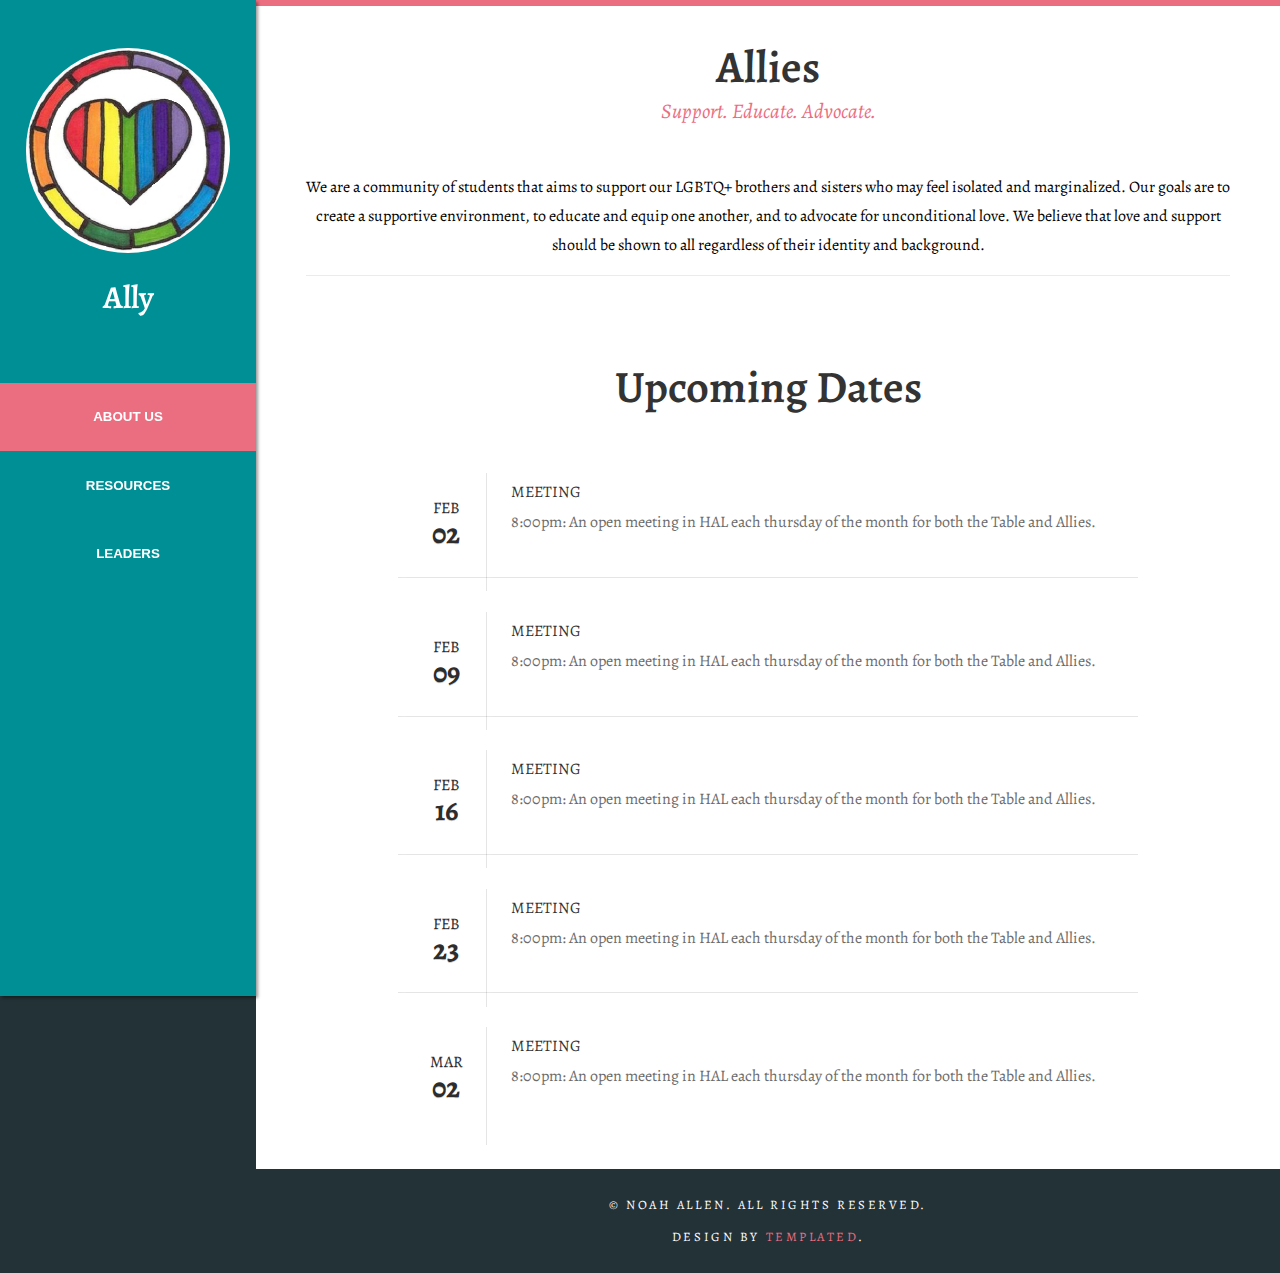
<file: index.html>
<!DOCTYPE html PUBLIC "-//W3C//DTD XHTML 1.0 Strict//EN" "http://www.w3.org/TR/xhtml1/DTD/xhtml1-strict.dtd">
<!--
Design by TEMPLATED
http://templated.co
Released for free under the Creative Commons Attribution License

Name       : Skeleton 
Description: A two-column, fixed-width design with dark color scheme.
Version    : 1.0
Released   : 20130902

-->
<html xmlns="http://www.w3.org/1999/xhtml">
<head>
<meta http-equiv="Content-Type" content="text/html; charset=utf-8" />
<meta name="viewport" content="width=device-width, initial-scale=1.0">
<title></title>
<meta name="keywords" content="" />
<meta name="description" content="" />
<link href="https://fonts.googleapis.com/css?family=Alegreya" rel="stylesheet">
<link href="default.css" rel="stylesheet" type="text/css" media="all" />
<!--<script
  src="https://code.jquery.com/jquery-3.1.1.min.js"
  integrity="sha256-hVVnYaiADRTO2PzUGmuLJr8BLUSjGIZsDYGmIJLv2b8="
  crossorigin="anonymous"></script>-->
<!--[if IE 6]><link href="default_ie6.css" rel="stylesheet" type="text/css" /><![endif]-->
<script language="javascript">


	var elements = ["about", "resources", "leaders"];
	var bttns = ["aboutBttn", "resourcesBttn", "leadersBttn"];
	function hideElements() {
		for(var i = 0; i < elements.length; i++)
		{
			var el = document.getElementById(elements[i])
			el.style.display = 'none'
		}
	}
	function changeButtonColor() {
		for(var i = 0; i < bttns.length; i++)
		{
			var bttn = document.getElementById(bttns[i])
			bttn.style.backgroundColor = " #008f95"
		}
	}
	function showElement(element) {
		hideElements()
		changeButtonColor()
		var showEl = document.getElementById(element)
		var showBttn = document.getElementById(element+'Bttn')
		showBttn.style.backgroundColor = '#eb6e80'	
		showEl.style.display = 'block'
	}
	function showBttns() {
		var ham = document.getElementById("showButtons")

		if(ham.classList.contains("is-active")) {
			ham.classList.remove("is-active")
			for(var i = 0; i < bttns.length; i++) {
				b = document.getElementById(bttns[i])
				b.style.display = 'none';
				if(i === bttns.length-1) {
					document.getElementById(bttns[i]).style.boxShadow = "none"
				}
			}
		}
		else {
			ham.classList.add("is-active")
			for(var i = 0; i < bttns.length; i++) {
				b = document.getElementById(bttns[i])
				b.style.display = 'block';
				if(i === bttns.length-1) {
					document.getElementById(bttns[i]).style.boxShadow = "2px 2px 3px rgba(0, 0, 0, 0.4)"
				}
			}
		}
	}

	/*var breakpoint = {};
	breakpoint.refreshValue = function () {
		this.value = window.getComputedStyle(
		document.getElementsByTagName('body'), ':before'
		).getPropertyValue('content').replace(/\"/g, '');
	};
	$(window).resize(function () {
 		breakpoint.refreshValue();
 		if(breakpoint.value === "desktop") {
			 for(var i = 0; i < bttns.size; i++) {
				 document.getElementById(bttns[i]).style.display = 'block';
			 }
			if(i === bttns.length-1) {
				document.getElementById(bttns[i]).style.boxShadow = "2none"
			}
		 }
	}).resize();*/
</script>
</head>
<body>

	<div id="header">
		<div id="logo">
			<img src="images/pic02.jpg" alt="" />
			<h1 style="color: white">Ally</h1>
		</div>
		<div id="menu">
			<div style = "margin-bottom: 0px;" id="showButtons" class="hamburger hamburger--slider" type="button" onclick="showBttns()">
 				<div class="hamburger-box">
    				<div class="hamburger-inner"></div>
  				</div>
			</div>  
			<button style="background-color:#eb6e80" id="aboutBttn" onclick="showElement('about')">About Us</button>
			<button id = "resourcesBttn" onClick="showElement('resources')">Resources</button>
			<button id = "leadersBttn" onClick="showElement('leaders')">Leaders</button>
		</div>

	</div>
	<div id="main">
	<div id="about" style="display:block;">
		<div id="welcome">
			<div class="title">
				<h2>Allies</h2>
				<span class="byline">Support. Educate. Advocate.</span>
			</div>
			<p>We are a community of students that aims to support our LGBTQ+ brothers and sisters who may feel isolated and marginalized. Our goals are to create a supportive environment, to educate and equip one another, and to advocate for unconditional love. We believe that love and support should be shown to all regardless of their identity and background.</p>
		</div>
		<div id="featured">
			<div class="title">
                <h2>Upcoming Dates</h2>
			</div>
			
			<ul class="style1">
				
				<li class="first">
					<p class="date"><a href="#">Feb<b>02</b></a></p>
					<h3>Meeting</h3>
                    <p><strong>8:00pm:</strong> An open meeting in HAL each thursday of the month for both the Table and Allies.</p>
				</li>
				
				<li>
					<p class="date"><a href="#">Feb<b>09</b></a></p>
					<h3>Meeting</h3>
					<p><strong>8:00pm:</strong> An open meeting in HAL each thursday of the month for both the Table and Allies.</p>
				</li>
				
				<li>
					<p class="date"><a href="#">Feb<b>16</b></a></p>
					<h3>Meeting</h3>
					<p><strong>8:00pm:</strong> An open meeting in HAL each thursday of the month for both the Table and Allies.</p>
				</li>
				
				<li>
					<p class="date"><a href="#">Feb<b>23</b></a></p>
					<h3>Meeting</h3>
					<p><strong>8:00pm:</strong> An open meeting in HAL each thursday of the month for both the Table and Allies.</p>
				</li>
				<li>
					<p class="date"><a href="#">Mar<b>02</b></a></p>
					<h3>Meeting</h3>
					<p><strong>8:00pm:</strong> An open meeting in HAL each thursday of the month for both the Table and Allies.</p>
				</li>

			</ul>
		</div>
	</div>
	<div id="resources" style="display:none;">
		<div id="welcome">
		<div class="title">
			<h2>Allies</h2>
			<span class="byline">Support. Educate. Advocate.</span>
		</div>
		<p>We are a community of students that aims to support our LGBTQ+ brothers and sisters who may feel isolated and marginalized. Our goals are to create a supportive environment, to educate and equip one another, and to advocate for unconditional love. We believe that love and support should be shown to all regardless of their identity and background.</p>
		<div id="featured">
			<div class="title">
        		<h2>Resources</h2>
			</div>
		</div>
		</div>
	</div>
	<div id="leaders" style="display:none;">
		<div id="welcome">
		<div class="title">
			<h2>Allies</h2>
			<span class="byline">Support. Educate. Advocate.</span>
		</div>
		<p>We are a community of students that aims to support our LGBTQ+ brothers and sisters who may feel isolated and marginalized. Our goals are to create a supportive environment, to educate and equip one another, and to advocate for unconditional love. We believe that love and support should be shown to all regardless of their identity and background.</p>
		<div id="featured">
			<div class="title">
        		<h2>Leaders</h2>
			</div>
		</div>
		</div>
	</div>
	        <div id="copyright">
			<span>&copy; Noah Allen. All rights reserved.</span>
            <span>Design by <a href="http://templated.co" rel="nofollow">TEMPLATED</a>.</span>
		</div>

</body>
</html>
</file>
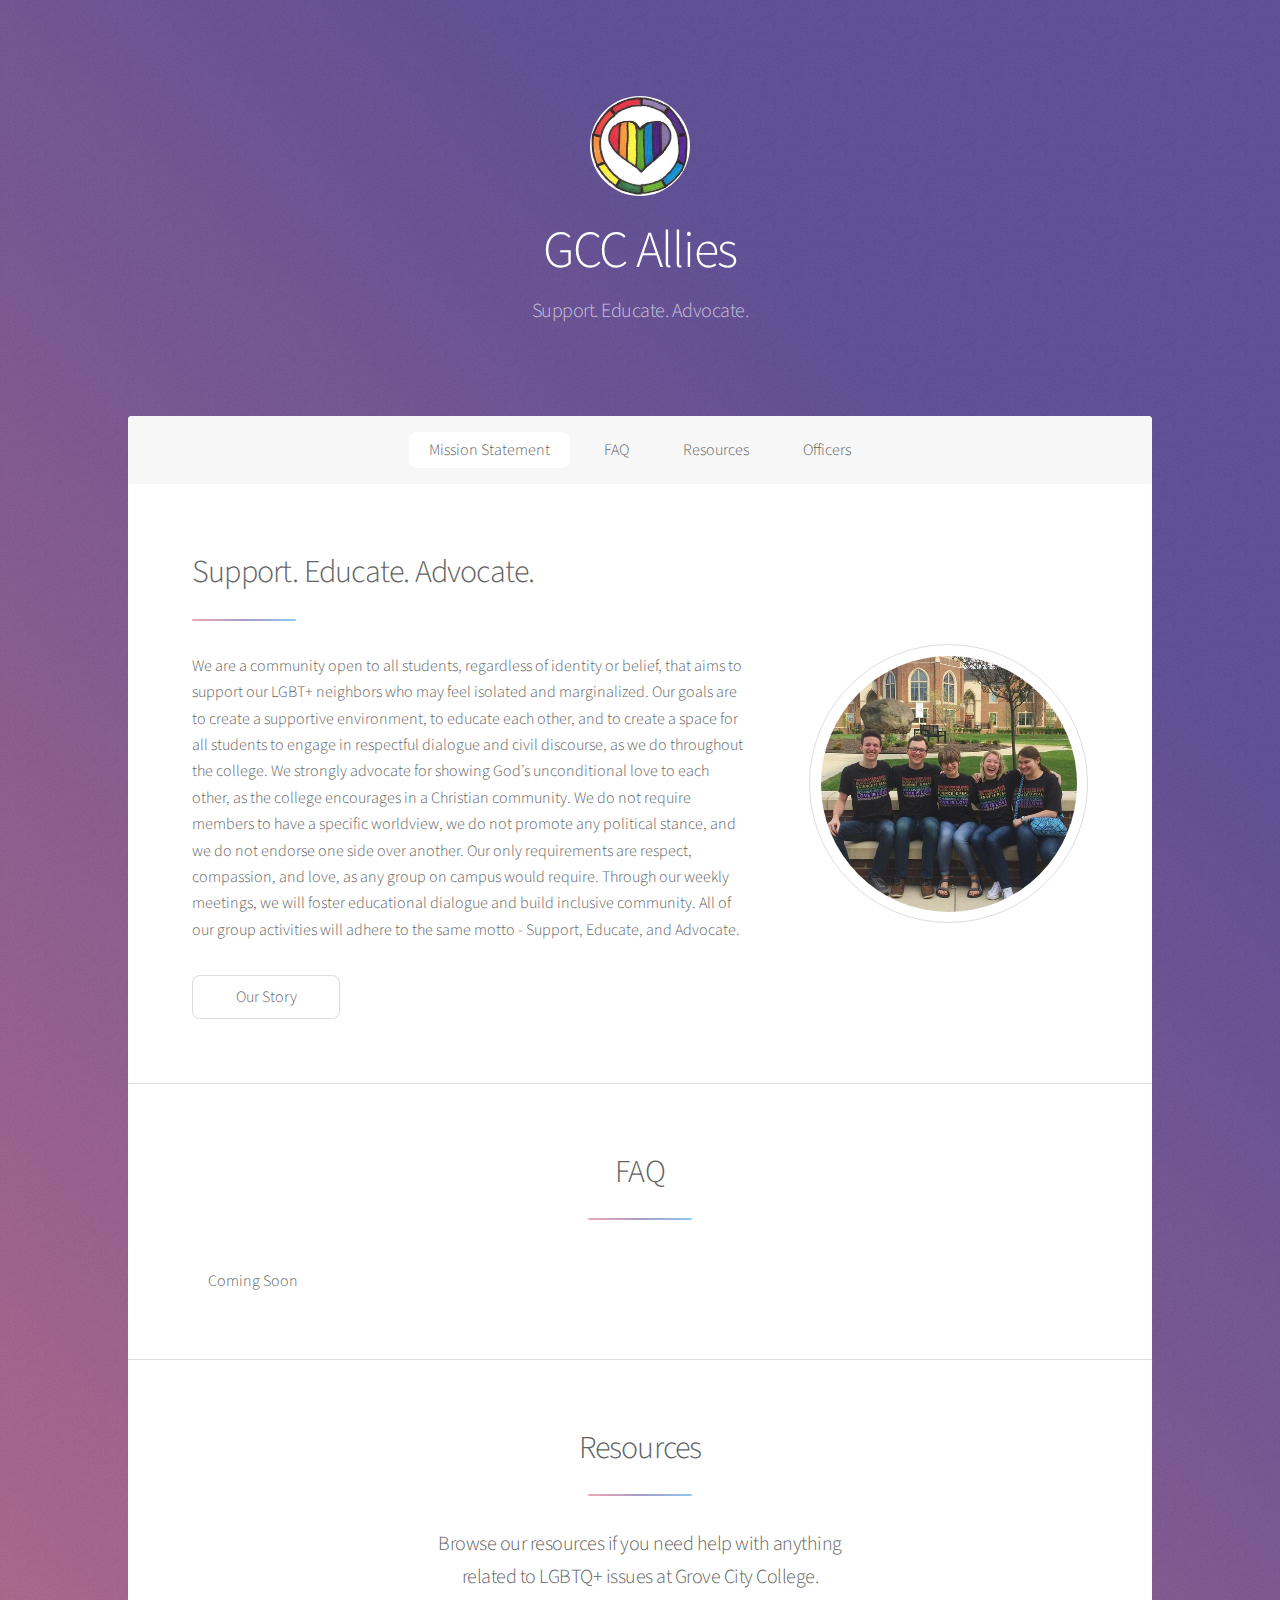
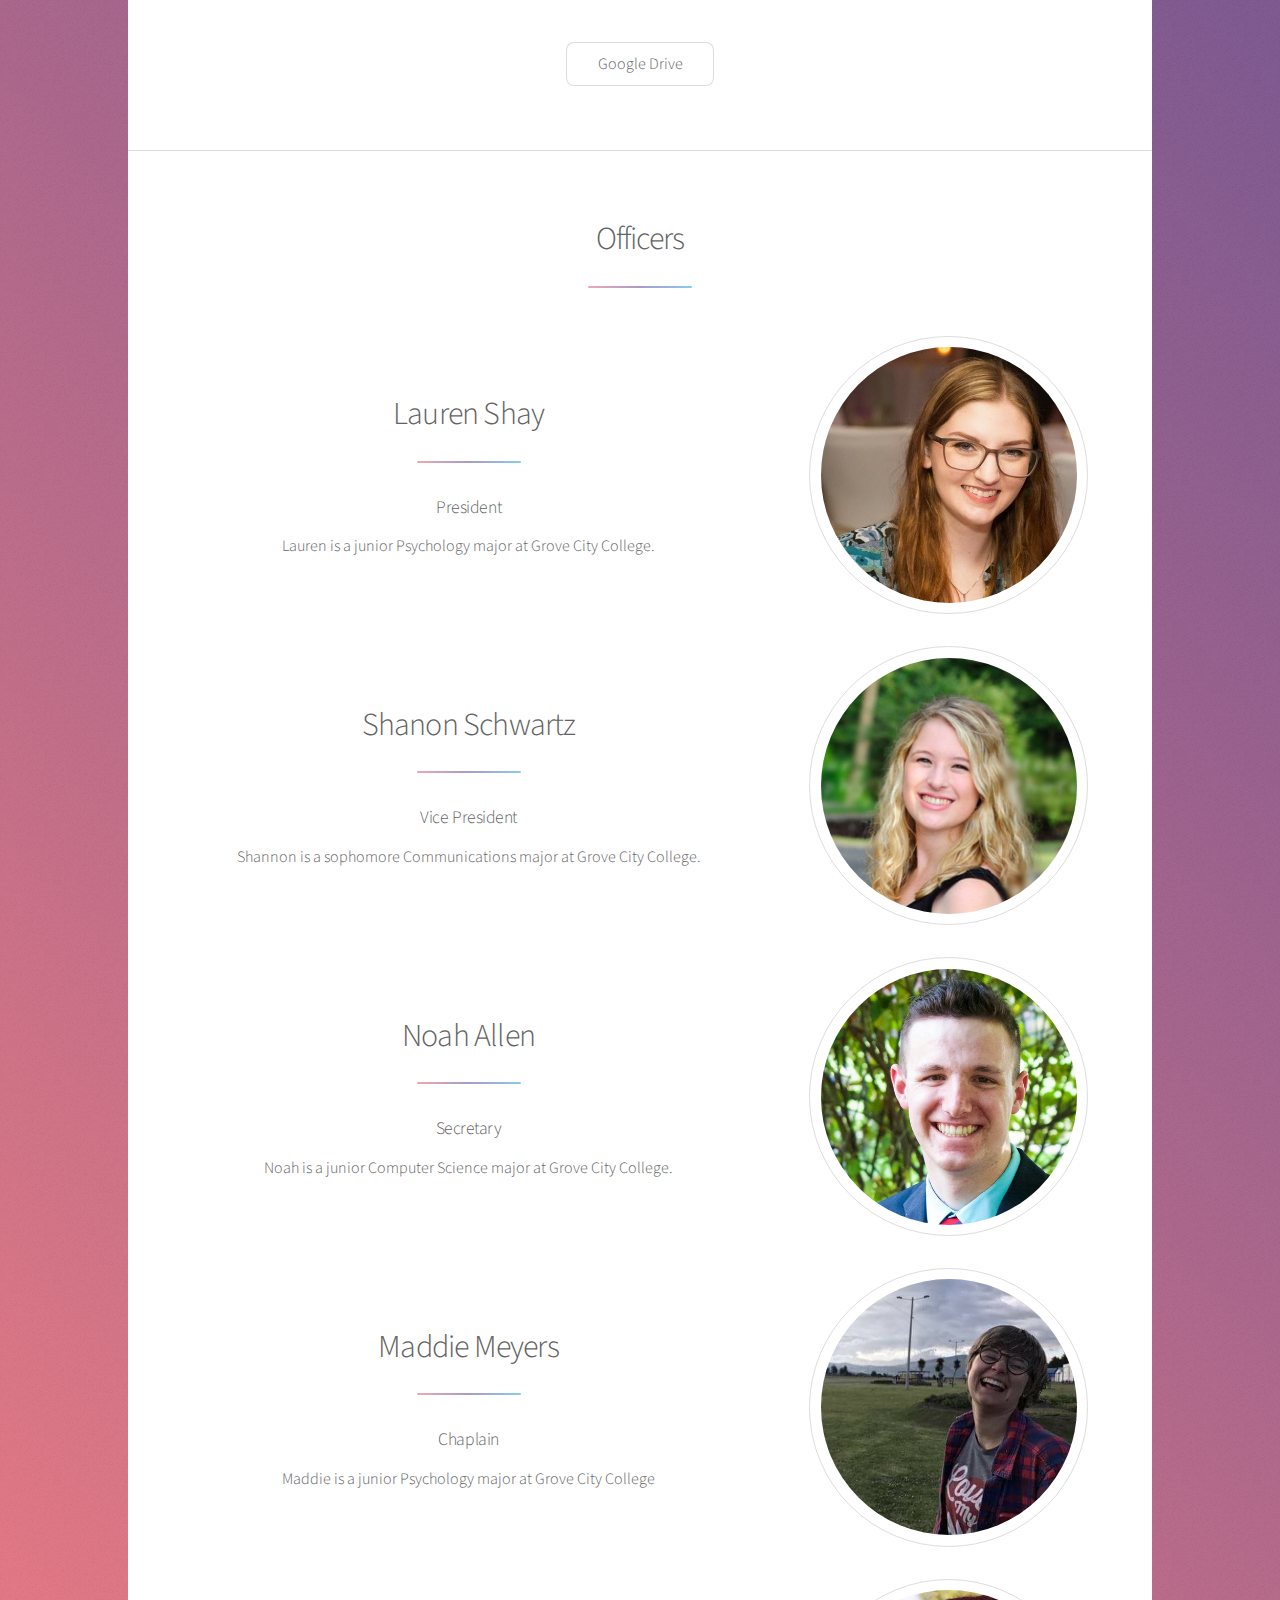
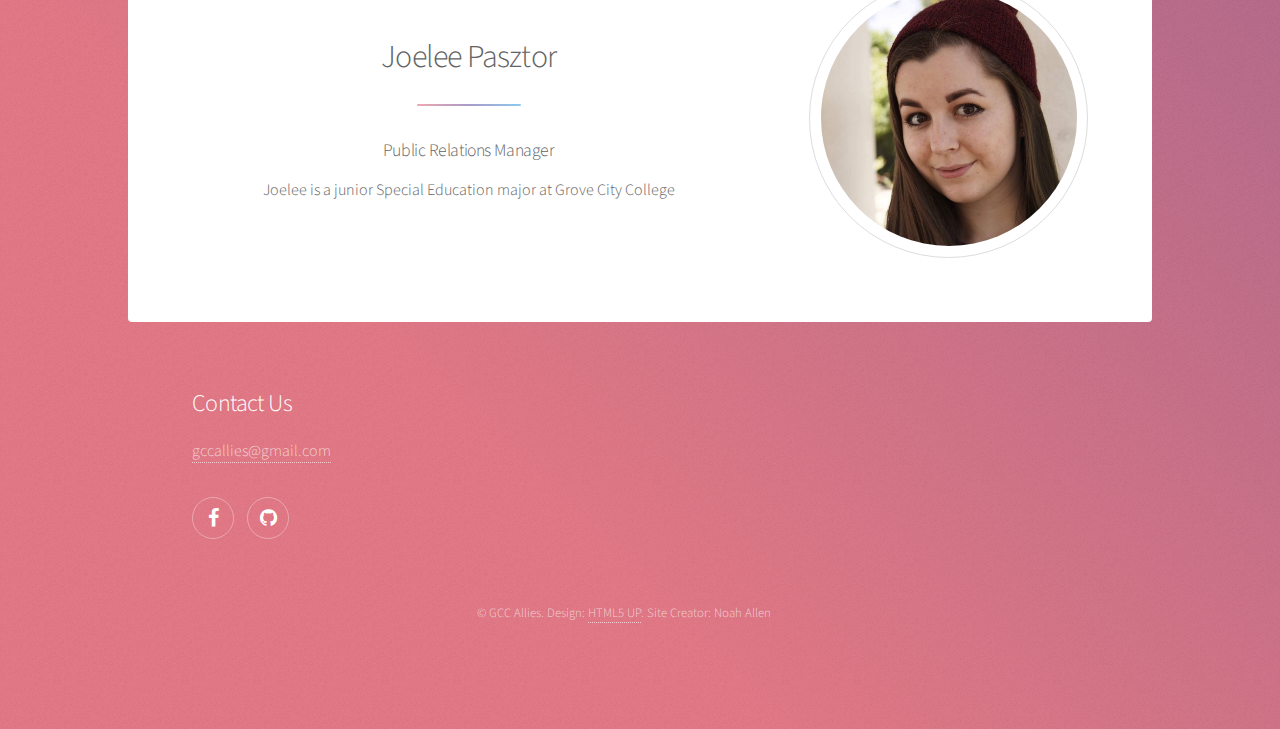
<file: public/index.html>
<!DOCTYPE HTML>
<!--
	Stellar by HTML5 UP
	html5up.net | @ajlkn
	Free for personal and commercial use under the CCA 3.0 license (html5up.net/license)
-->
<html>
	<head>
		<title>GCC Allies</title>
		<meta charset="utf-8" />
		<meta name="viewport" content="width=device-width, initial-scale=1" />
		<link rel="stylesheet" href="assets/css/main.css" />
		<link rel="shortcut icon" type="image/png" href="images/favicon.png"/>
	</head>
	<body>
		<div id="wrapper">
				<header id="header" class="alt">
					<span class="logo"><img src="images/logo.jpg" alt="" /></span>
					<h1>GCC Allies</h1>
					<p>Support. Educate. Advocate.</p>
				</header>
				<nav id="nav">
					<ul>
						<li><a href="#intro" class="active">Mission Statement</a></li>
						<li><a href="#first">FAQ</a></li>
						<li><a href="#second">Resources</a></li>
						<li><a href="#cta">Officers</a></li>
					</ul>
				</nav>
				<div id="main">
						<section id="intro" class="main">
							<div class="spotlight">
								<div class="content">
									<header class="major">
										<h2>Support. Educate. Advocate.</h2>
									</header>
									<p>We are a community open to all students, regardless of identity or belief,  that aims to support our LGBT+ neighbors who may feel isolated and marginalized. Our goals are to create a supportive environment, to educate each other, and to create a space for all students to engage in respectful dialogue and civil discourse, as we do throughout the college. We strongly advocate for showing God’s unconditional love to each other, as the college encourages in a Christian community.  We do not require members to have a specific worldview, we do not promote any political stance, and we do not endorse one side over another. Our only requirements are respect, compassion, and love, as any group on campus would require. Through our weekly meetings, we will foster educational dialogue and build inclusive community. All of our group activities will adhere to the same motto - Support, Educate, and Advocate.
									</p>
									<ul class="actions">
										<li><a href="story.html" class="button">Our Story</a></li>
									</ul>
								</div>
								<span class="image"><img src="images/family.jpg" alt="" /></span>
							</div>
						</section>
						<section id="first" class="main special">
							<header class="major">
								<h2>FAQ</h2>
							</header>
							<ul class='faq'>
								Coming Soon
								<!-- <li class='faq-q'>Q?</li>
								<li class='faq-a'>A.</li> -->
							</ul>

						</section>
						<section id="second" class="main special">
							<header class="major">
								<h2>Resources</h2>
								<p>Browse our resources if you need help with anything<br />
								related to LGBTQ+ issues at Grove City College.</p>
							</header>
							<footer class="major">
								<ul class="actions">
									<li><a target="blank" href="https://goo.gl/WYPpYR" class="button">Google Drive</a></li>
								</ul>
							</footer>
						</section>
						<section id="cta" class="main special">
							<header class="major">
									<h2>Officers</h2>
							</header>
							<div class="spotlight">
								<div class="content">
									<header class="major">
										<h2>Lauren Shay</h2>
									</header>
									<h4>President</h4>
									<p>Lauren is a junior Psychology major at Grove City College.</p>
								</div>
								<span class="image"><img src="images/lauren.jpg" alt="" /></span>
							</div>
							<div class="spotlight">
								<div class="content">
									<header class="major">
										<h2>Shanon Schwartz</h2>
									</header>
									<h4>Vice President</h4>

									<p>Shannon is a sophomore Communications major at Grove City College.</p>
								</div>
								<span class="image"><img src="images/shannon.jpg" alt="" /></span>
							</div>
							<div class="spotlight">
								<div class="content">
									<header class="major">
										<h2>Noah Allen</h2>
									</header>
									<h4>Secretary</h4>

									<p>Noah is a junior Computer Science major at Grove City College.</p>
								</div>
								<span class="image"><img src="images/noah.jpg" alt="" /></span>
							</div>
							<div class="spotlight">
								<div class="content">
									<header class="major">
										<h2>Maddie Meyers</h2>
									</header>									
									<h4>Chaplain</h4>
									<p>Maddie is a junior Psychology major at Grove City College</p>
								</div>
								<span class="image"><img src="images/maddie.jpg" alt="" /></span>
							</div>		
							<div class="spotlight">
									<div class="content">
										<header class="major">
											<h2>Joelee Pasztor</h2>
										</header>
										<h4>Public Relations Manager</h4>
										<p>Joelee is a junior Special Education major at Grove City College</p>
									</div>
									<span class="image"><img src="images/joelee.jpg" alt="" /></span>
								</div>				
			
						</section>
				</div>
				<footer id="footer">

					<section>
						<h2>Contact Us</h2>
						<dl class="alt">
							<a href="mailto:gccallies@gmail.com">gccallies@gmail.com</a>
						</dl>
						<ul class="icons">
							<li><a href="https://www.facebook.com/groups/514812072054708/" target="_blank" class="icon fa-facebook alt"><span class="label">Facebook</span></a></li>
							<li><a href="https://github.com/ntomallen/gccallies" target="_blank" class="icon fa-github alt"><span class="label">GitHub</span></a></li>
						</ul>
					</section>
					<p class="copyright">&copy; GCC Allies. Design: <a href="https://html5up.net">HTML5 UP</a>.  Site Creator: Noah Allen</p>
				</footer>

		</div>

		<!-- Scripts -->
			<script src="assets/js/jquery.min.js"></script>
			<script src="assets/js/jquery.scrollex.min.js"></script>
			<script src="assets/js/jquery.scrolly.min.js"></script>
			<script src="assets/js/skel.min.js"></script>
			<script src="assets/js/util.js"></script>
			<!--[if lte IE 8]><script src="assets/js/ie/respond.min.js"></script><![endif]-->
			<script src="assets/js/main.js"></script>

	</body>
</html>
</file>
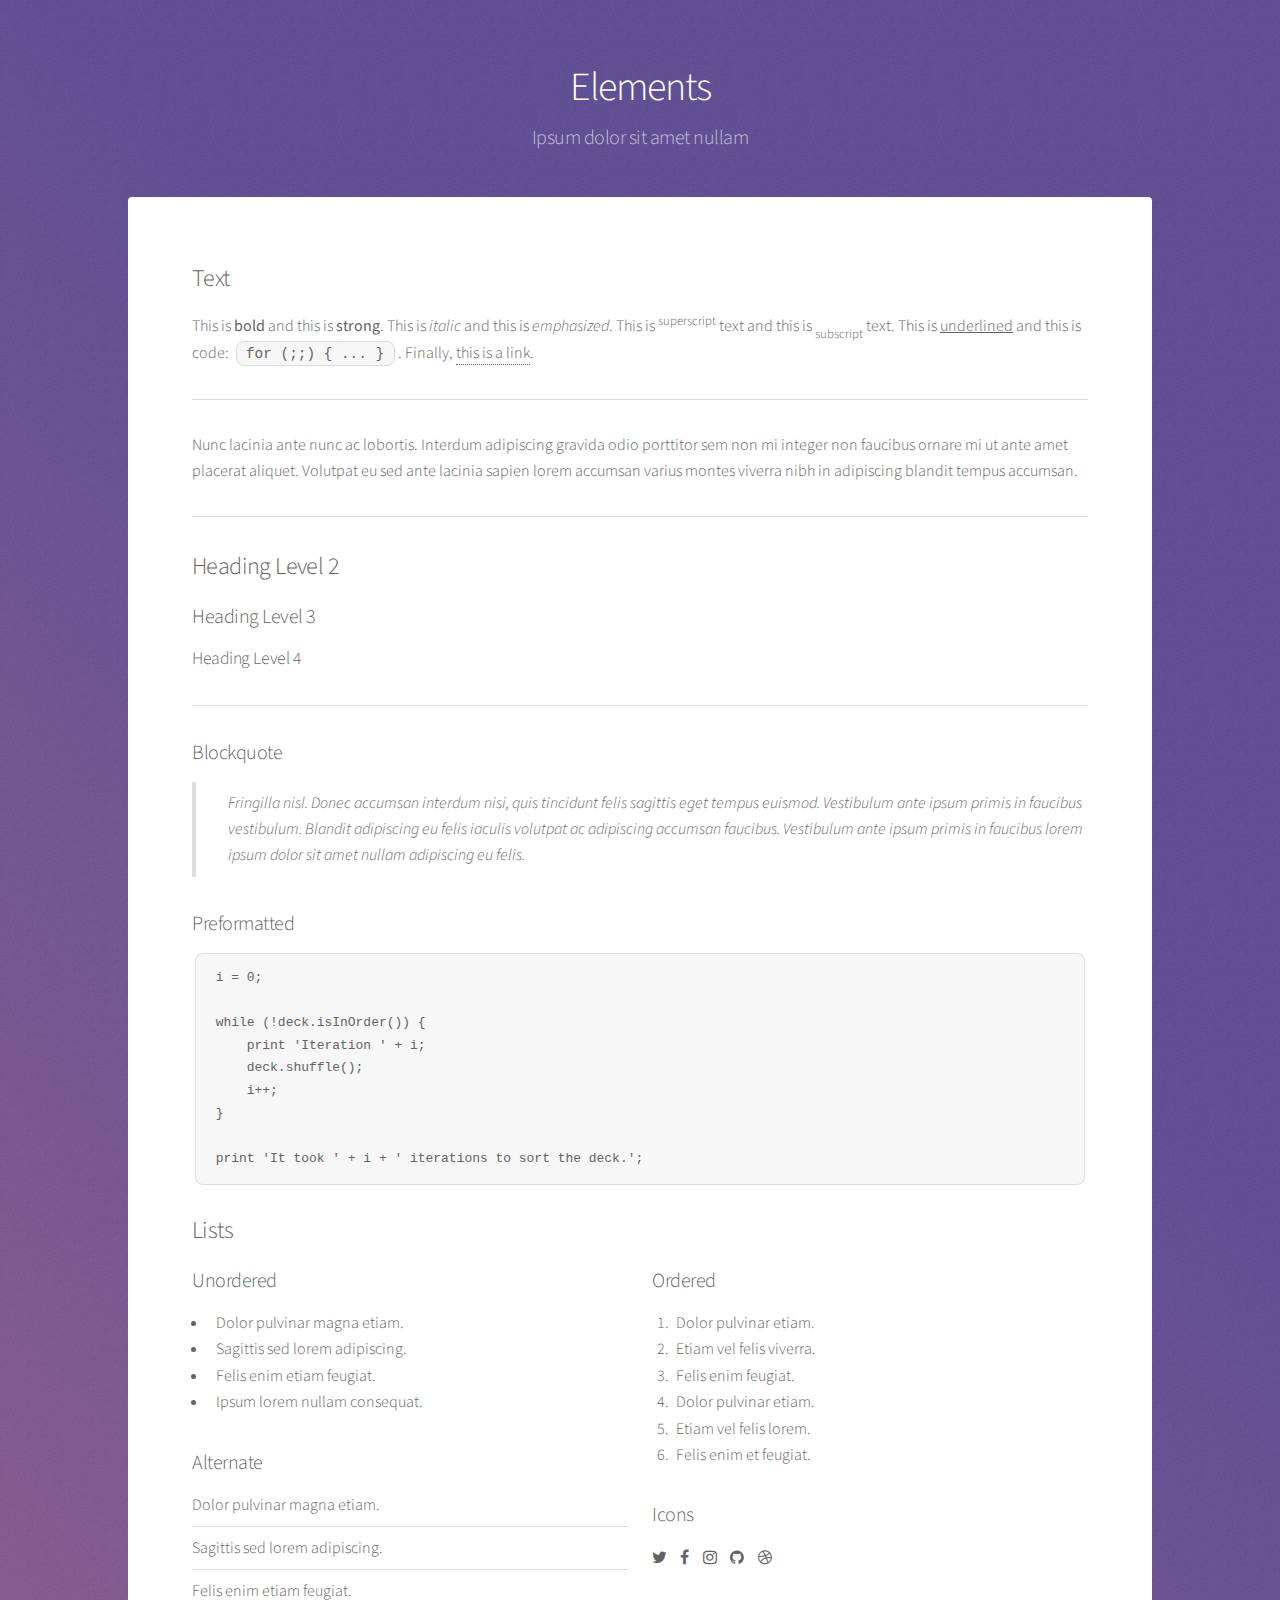
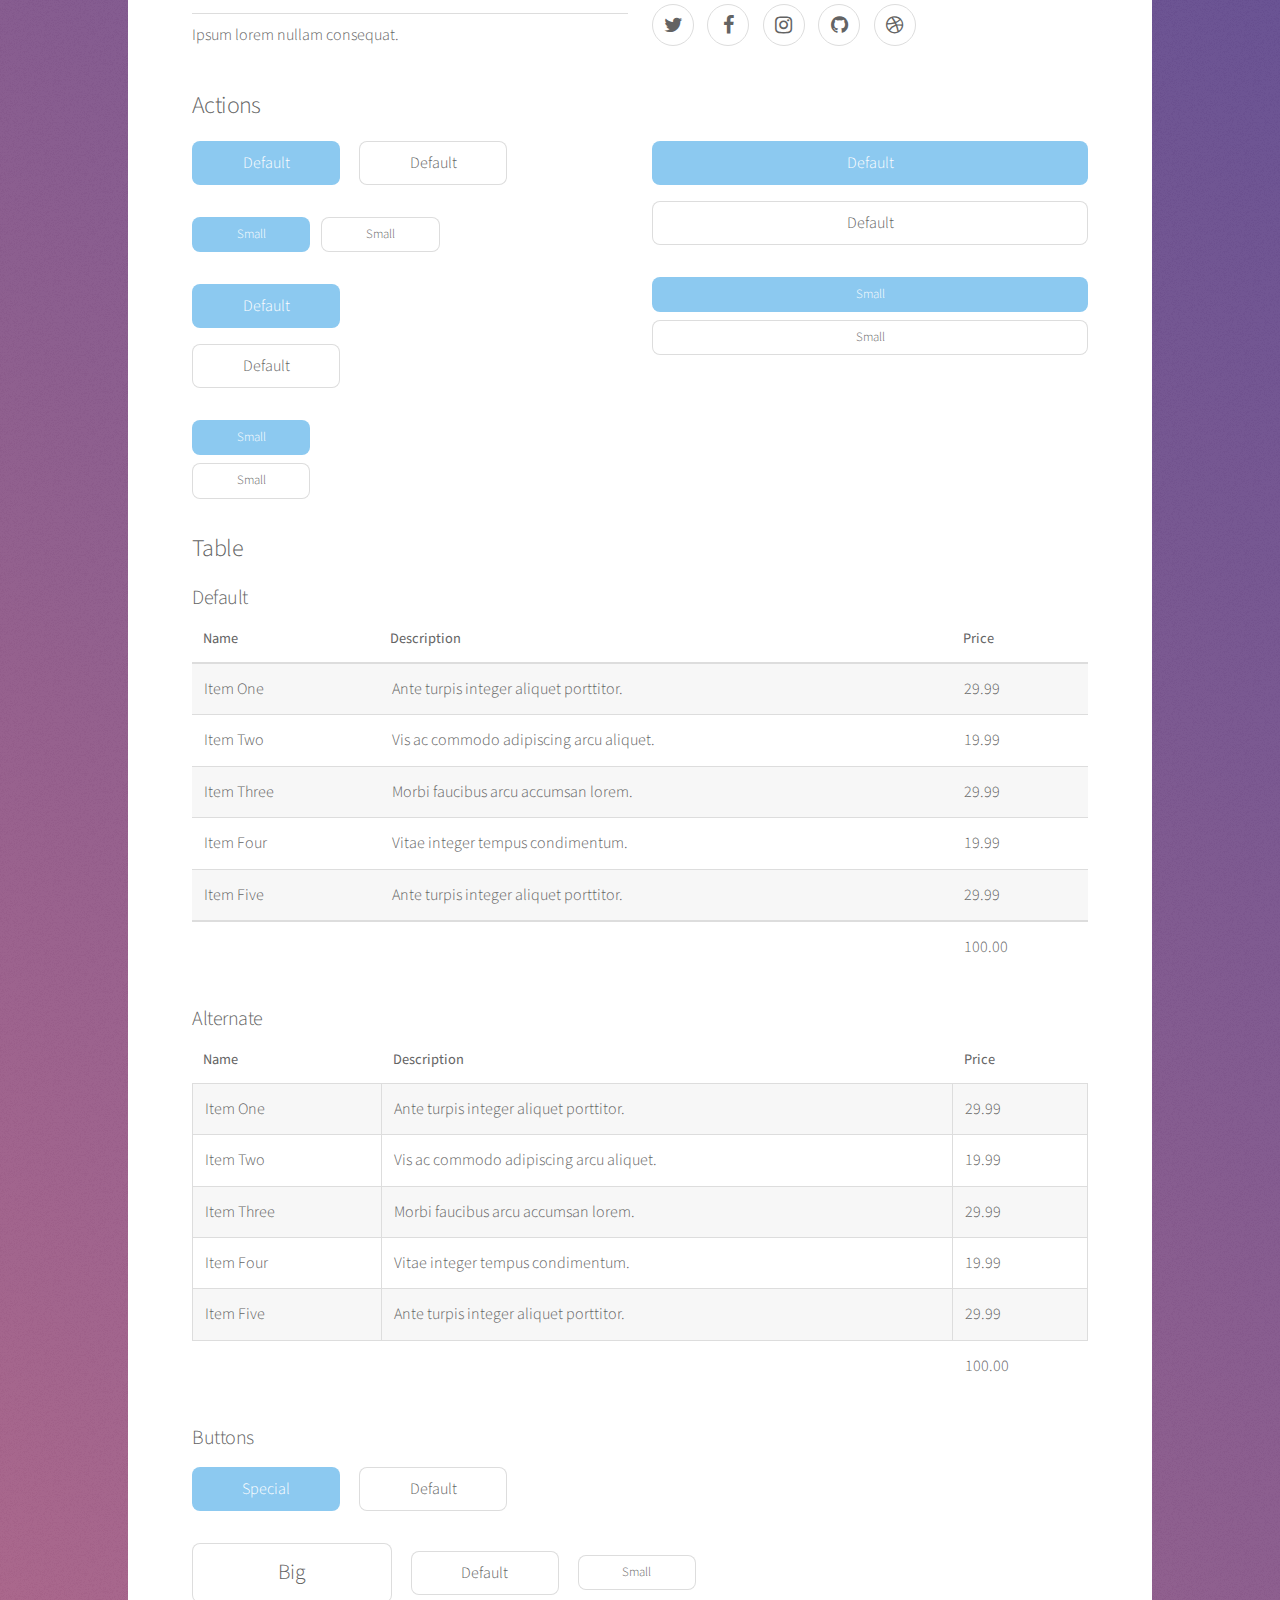
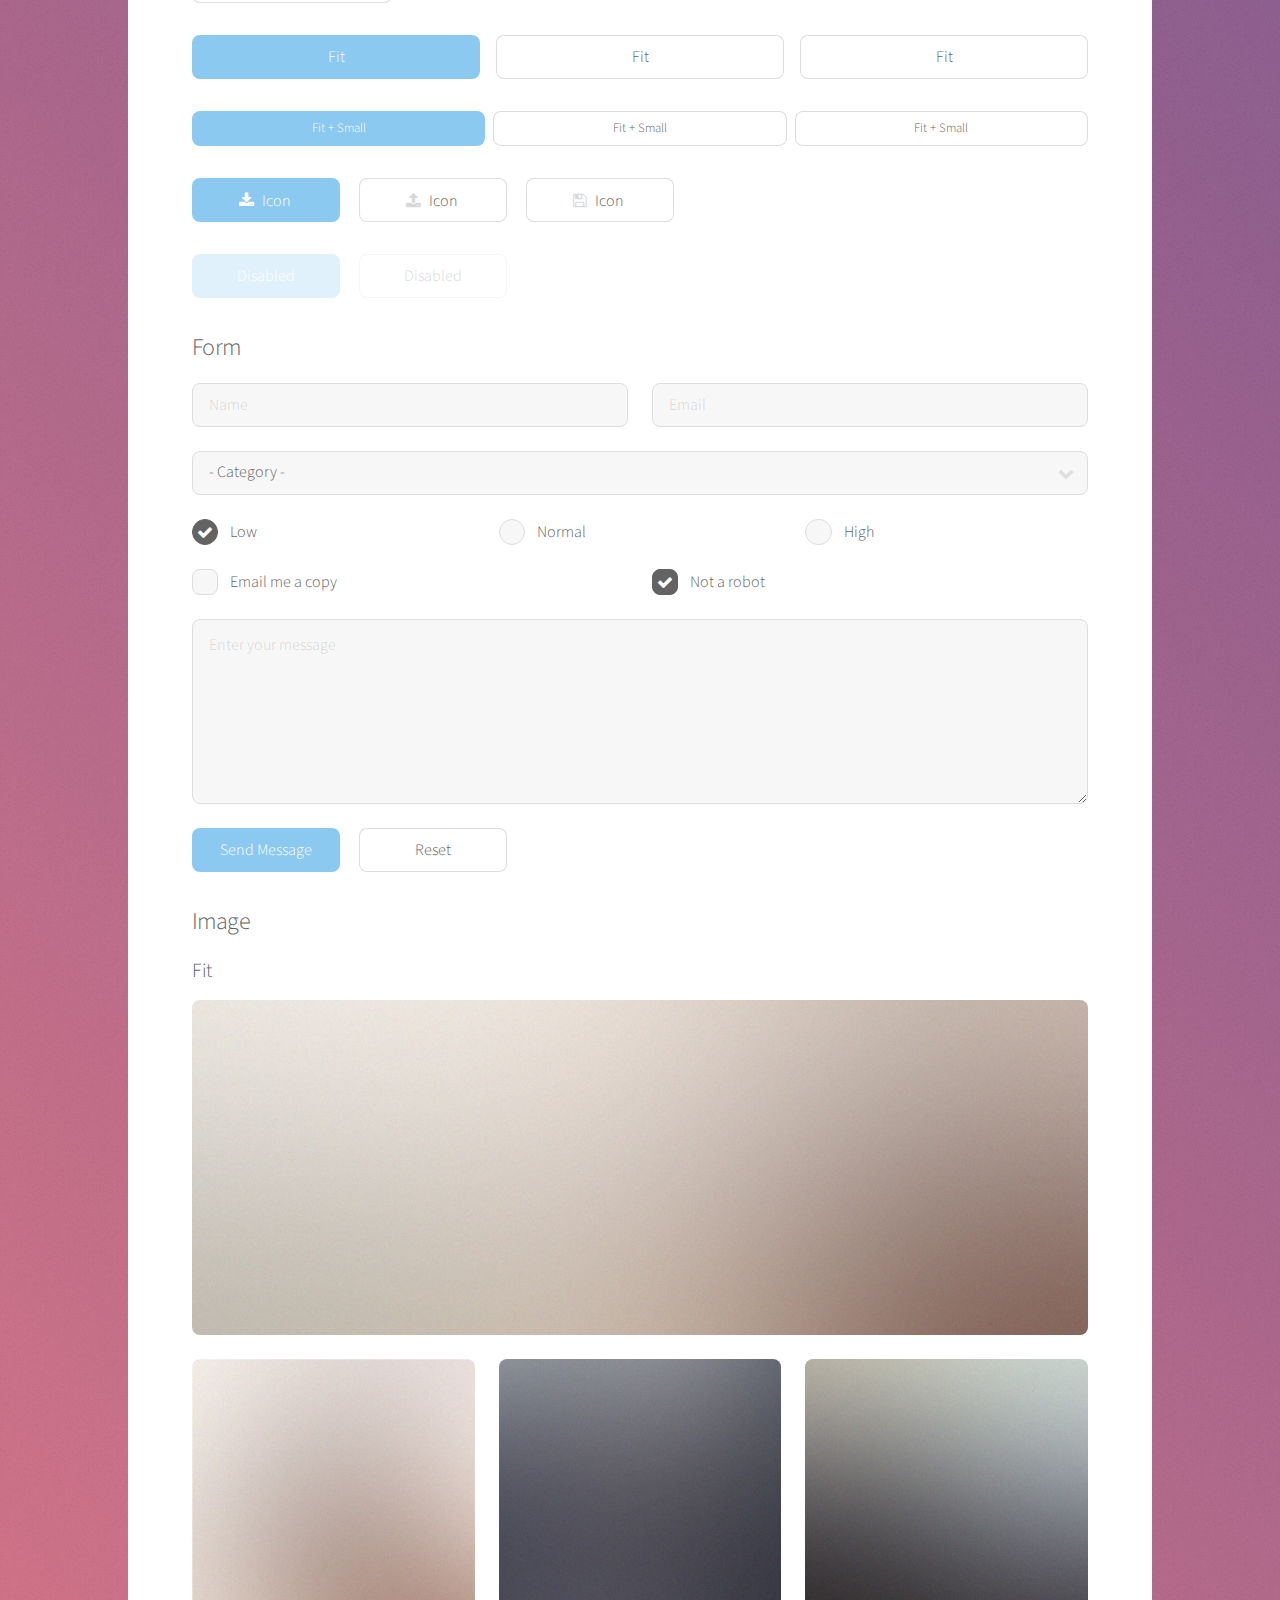
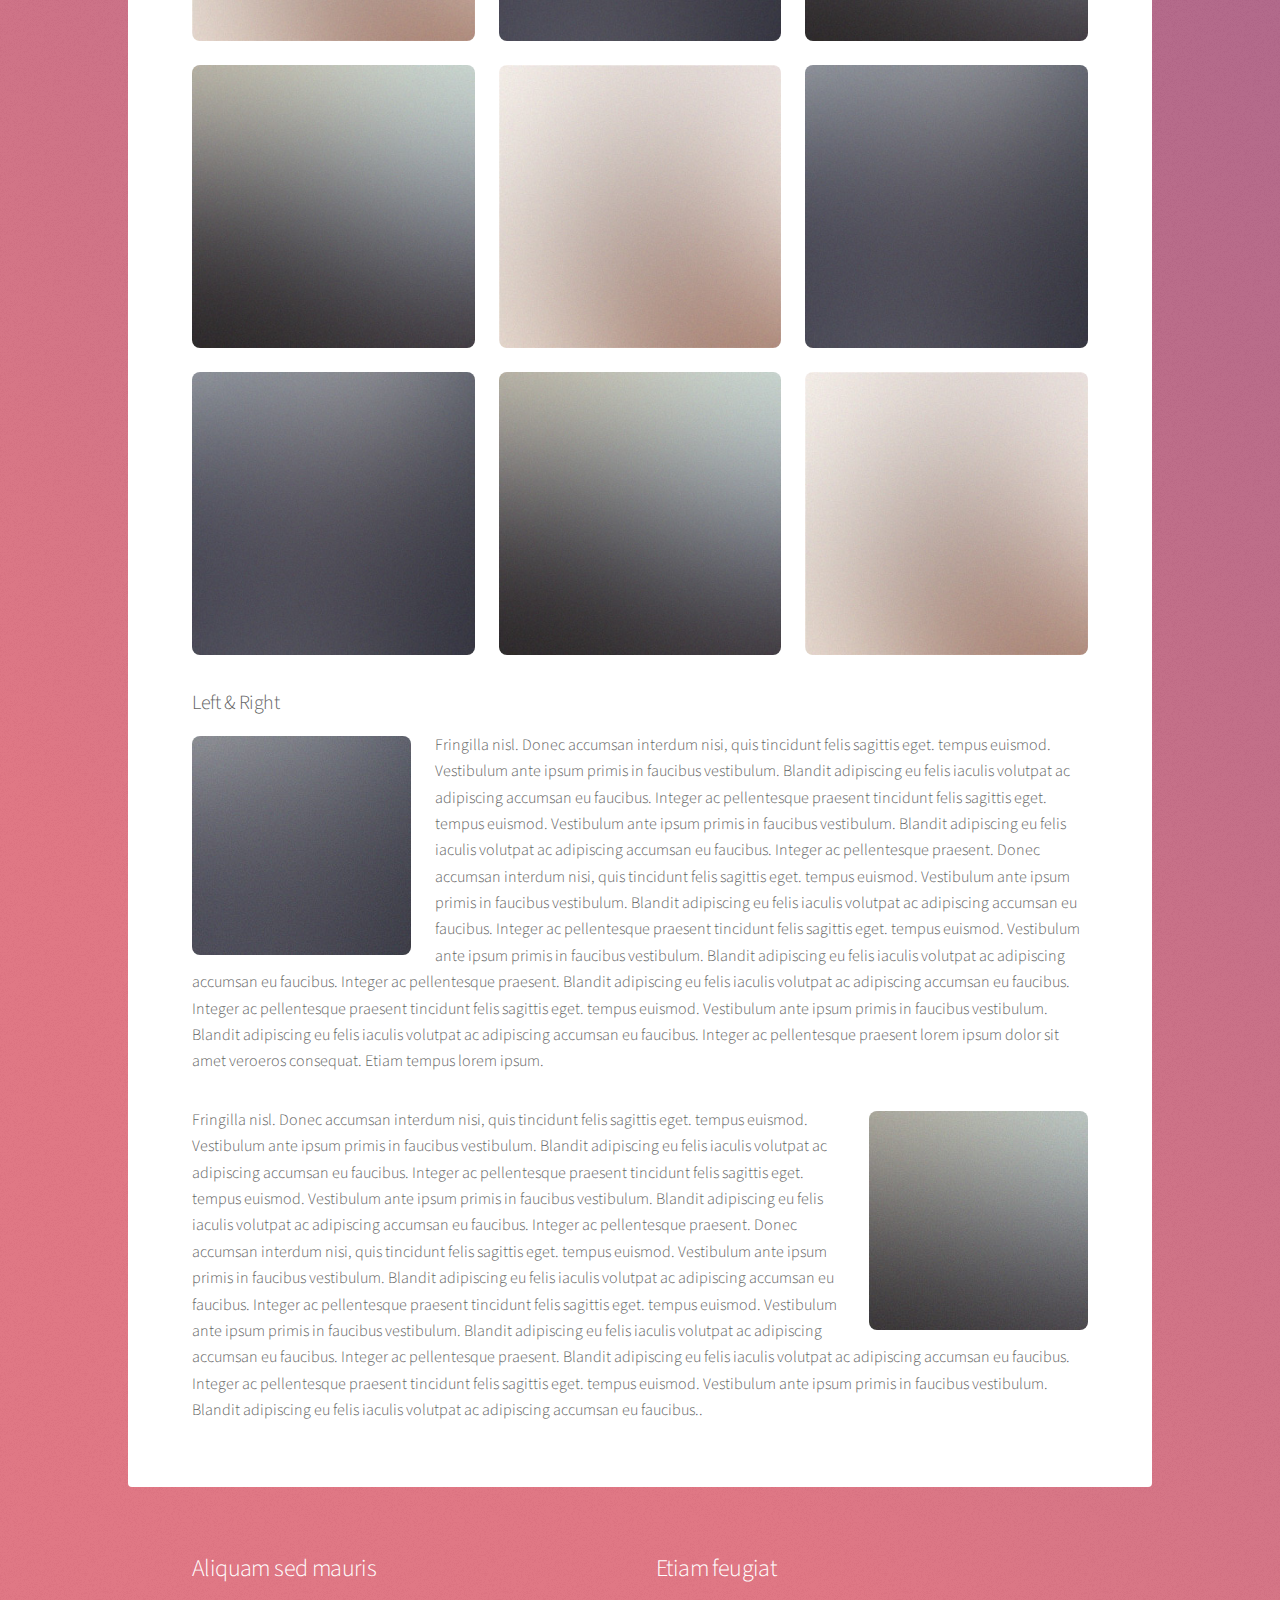
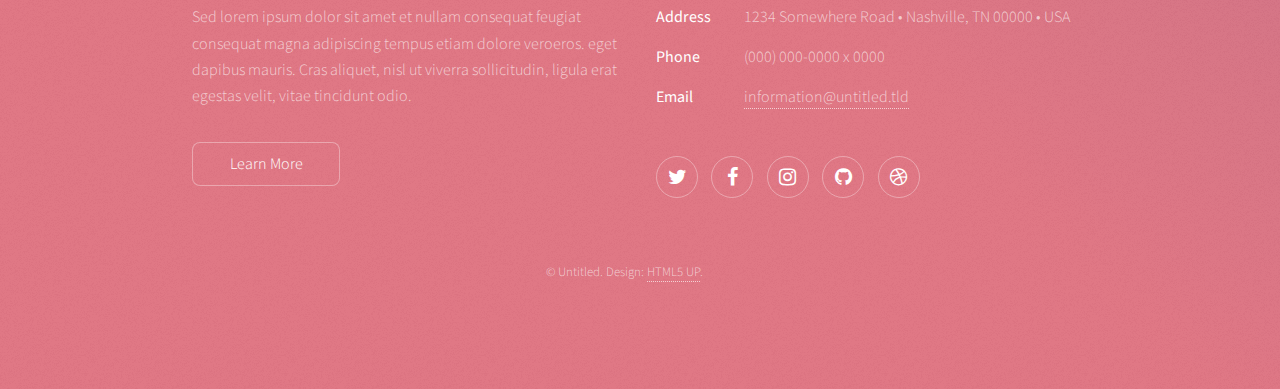
<file: public/elements.html>
<!DOCTYPE HTML>
<!--
	Stellar by HTML5 UP
	html5up.net | @ajlkn
	Free for personal and commercial use under the CCA 3.0 license (html5up.net/license)
-->
<html>
	<head>
		<title>Elements - Stellar by HTML5 UP</title>
		<meta charset="utf-8" />
		<meta name="viewport" content="width=device-width, initial-scale=1" />
		<!--[if lte IE 8]><script src="assets/js/ie/html5shiv.js"></script><![endif]-->
		<link rel="stylesheet" href="assets/css/main.css" />
		<!--[if lte IE 9]><link rel="stylesheet" href="assets/css/ie9.css" /><![endif]-->
		<!--[if lte IE 8]><link rel="stylesheet" href="assets/css/ie8.css" /><![endif]-->
	</head>
	<body>

		<!-- Wrapper -->
			<div id="wrapper">

				<!-- Header -->
					<header id="header">
						<h1>Elements</h1>
						<p>Ipsum dolor sit amet nullam</p>
					</header>

				<!-- Main -->
					<div id="main">

						<!-- Content -->
							<section id="content" class="main">

								<!-- Text -->
									<section>
										<h2>Text</h2>
										<p>This is <b>bold</b> and this is <strong>strong</strong>. This is <i>italic</i> and this is <em>emphasized</em>.
										This is <sup>superscript</sup> text and this is <sub>subscript</sub> text.
										This is <u>underlined</u> and this is code: <code>for (;;) { ... }</code>. Finally, <a href="#">this is a link</a>.</p>
										<hr />
										<p>Nunc lacinia ante nunc ac lobortis. Interdum adipiscing gravida odio porttitor sem non mi integer non faucibus ornare mi ut ante amet placerat aliquet. Volutpat eu sed ante lacinia sapien lorem accumsan varius montes viverra nibh in adipiscing blandit tempus accumsan.</p>
										<hr />
										<h2>Heading Level 2</h2>
										<h3>Heading Level 3</h3>
										<h4>Heading Level 4</h4>
										<hr />
										<h3>Blockquote</h3>
										<blockquote>Fringilla nisl. Donec accumsan interdum nisi, quis tincidunt felis sagittis eget tempus euismod. Vestibulum ante ipsum primis in faucibus vestibulum. Blandit adipiscing eu felis iaculis volutpat ac adipiscing accumsan faucibus. Vestibulum ante ipsum primis in faucibus lorem ipsum dolor sit amet nullam adipiscing eu felis.</blockquote>
										<h3>Preformatted</h3>
										<pre><code>i = 0;

while (!deck.isInOrder()) {
    print 'Iteration ' + i;
    deck.shuffle();
    i++;
}

print 'It took ' + i + ' iterations to sort the deck.';</code></pre>
									</section>

								<!-- Lists -->
									<section>
										<h2>Lists</h2>
										<div class="row">
											<div class="6u 12u$(medium)">
												<h3>Unordered</h3>
												<ul>
													<li>Dolor pulvinar magna etiam.</li>
													<li>Sagittis sed lorem adipiscing.</li>
													<li>Felis enim etiam feugiat.</li>
													<li>Ipsum lorem nullam consequat.</li>
												</ul>
												<h3>Alternate</h3>
												<ul class="alt">
													<li>Dolor pulvinar magna etiam.</li>
													<li>Sagittis sed lorem adipiscing.</li>
													<li>Felis enim etiam feugiat.</li>
													<li>Ipsum lorem nullam consequat.</li>
												</ul>
											</div>
											<div class="6u$ 12u$(medium)">
												<h3>Ordered</h3>
												<ol>
													<li>Dolor pulvinar etiam.</li>
													<li>Etiam vel felis viverra.</li>
													<li>Felis enim feugiat.</li>
													<li>Dolor pulvinar etiam.</li>
													<li>Etiam vel felis lorem.</li>
													<li>Felis enim et feugiat.</li>
												</ol>
												<h3>Icons</h3>
												<ul class="icons">
													<li><a href="#" class="icon fa-twitter"><span class="label">Twitter</span></a></li>
													<li><a href="#" class="icon fa-facebook"><span class="label">Facebook</span></a></li>
													<li><a href="#" class="icon fa-instagram"><span class="label">Instagram</span></a></li>
													<li><a href="#" class="icon fa-github"><span class="label">GitHub</span></a></li>
													<li><a href="#" class="icon fa-dribbble"><span class="label">Dribbble</span></a></li>
												</ul>
												<ul class="icons">
													<li><a href="#" class="icon alt fa-twitter"><span class="label">Twitter</span></a></li>
													<li><a href="#" class="icon alt fa-facebook"><span class="label">Facebook</span></a></li>
													<li><a href="#" class="icon alt fa-instagram"><span class="label">Instagram</span></a></li>
													<li><a href="#" class="icon alt fa-github"><span class="label">GitHub</span></a></li>
													<li><a href="#" class="icon alt fa-dribbble"><span class="label">Dribbble</span></a></li>
												</ul>
											</div>
										</div>
										<h2>Actions</h2>
										<div class="row">
											<div class="6u 12u$(medium)">
												<ul class="actions">
													<li><a href="#" class="button special">Default</a></li>
													<li><a href="#" class="button">Default</a></li>
												</ul>
												<ul class="actions small">
													<li><a href="#" class="button special small">Small</a></li>
													<li><a href="#" class="button small">Small</a></li>
												</ul>
												<ul class="actions vertical">
													<li><a href="#" class="button special">Default</a></li>
													<li><a href="#" class="button">Default</a></li>
												</ul>
												<ul class="actions vertical small">
													<li><a href="#" class="button special small">Small</a></li>
													<li><a href="#" class="button small">Small</a></li>
												</ul>
											</div>
											<div class="6u 12u$(medium)">
												<ul class="actions vertical">
													<li><a href="#" class="button special fit">Default</a></li>
													<li><a href="#" class="button fit">Default</a></li>
												</ul>
												<ul class="actions vertical small">
													<li><a href="#" class="button special small fit">Small</a></li>
													<li><a href="#" class="button small fit">Small</a></li>
												</ul>
											</div>
										</div>
									</section>

								<!-- Table -->
									<section>
										<h2>Table</h2>
										<h3>Default</h3>
										<div class="table-wrapper">
											<table>
												<thead>
													<tr>
														<th>Name</th>
														<th>Description</th>
														<th>Price</th>
													</tr>
												</thead>
												<tbody>
													<tr>
														<td>Item One</td>
														<td>Ante turpis integer aliquet porttitor.</td>
														<td>29.99</td>
													</tr>
													<tr>
														<td>Item Two</td>
														<td>Vis ac commodo adipiscing arcu aliquet.</td>
														<td>19.99</td>
													</tr>
													<tr>
														<td>Item Three</td>
														<td> Morbi faucibus arcu accumsan lorem.</td>
														<td>29.99</td>
													</tr>
													<tr>
														<td>Item Four</td>
														<td>Vitae integer tempus condimentum.</td>
														<td>19.99</td>
													</tr>
													<tr>
														<td>Item Five</td>
														<td>Ante turpis integer aliquet porttitor.</td>
														<td>29.99</td>
													</tr>
												</tbody>
												<tfoot>
													<tr>
														<td colspan="2"></td>
														<td>100.00</td>
													</tr>
												</tfoot>
											</table>
										</div>

										<h3>Alternate</h3>
										<div class="table-wrapper">
											<table class="alt">
												<thead>
													<tr>
														<th>Name</th>
														<th>Description</th>
														<th>Price</th>
													</tr>
												</thead>
												<tbody>
													<tr>
														<td>Item One</td>
														<td>Ante turpis integer aliquet porttitor.</td>
														<td>29.99</td>
													</tr>
													<tr>
														<td>Item Two</td>
														<td>Vis ac commodo adipiscing arcu aliquet.</td>
														<td>19.99</td>
													</tr>
													<tr>
														<td>Item Three</td>
														<td> Morbi faucibus arcu accumsan lorem.</td>
														<td>29.99</td>
													</tr>
													<tr>
														<td>Item Four</td>
														<td>Vitae integer tempus condimentum.</td>
														<td>19.99</td>
													</tr>
													<tr>
														<td>Item Five</td>
														<td>Ante turpis integer aliquet porttitor.</td>
														<td>29.99</td>
													</tr>
												</tbody>
												<tfoot>
													<tr>
														<td colspan="2"></td>
														<td>100.00</td>
													</tr>
												</tfoot>
											</table>
										</div>
									</section>

								<!-- Buttons -->
									<section>
										<h3>Buttons</h3>
										<ul class="actions">
											<li><a href="#" class="button special">Special</a></li>
											<li><a href="#" class="button">Default</a></li>
										</ul>
										<ul class="actions">
											<li><a href="#" class="button big">Big</a></li>
											<li><a href="#" class="button">Default</a></li>
											<li><a href="#" class="button small">Small</a></li>
										</ul>
										<ul class="actions fit">
											<li><a href="#" class="button special fit">Fit</a></li>
											<li><a href="#" class="button fit">Fit</a></li>
											<li><a href="#" class="button fit">Fit</a></li>
										</ul>
										<ul class="actions fit small">
											<li><a href="#" class="button special fit small">Fit + Small</a></li>
											<li><a href="#" class="button fit small">Fit + Small</a></li>
											<li><a href="#" class="button fit small">Fit + Small</a></li>
										</ul>
										<ul class="actions">
											<li><a href="#" class="button special icon fa-download">Icon</a></li>
											<li><a href="#" class="button icon fa-upload">Icon</a></li>
											<li><a href="#" class="button icon fa-save">Icon</a></li>
										</ul>
										<ul class="actions">
											<li><span class="button special disabled">Disabled</span></li>
											<li><span class="button disabled">Disabled</span></li>
										</ul>
									</section>

								<!-- Form -->
									<section>
										<h2>Form</h2>
										<form method="post" action="#">
											<div class="row uniform">
												<div class="6u 12u$(xsmall)">
													<input type="text" name="demo-name" id="demo-name" value="" placeholder="Name" />
												</div>
												<div class="6u$ 12u$(xsmall)">
													<input type="email" name="demo-email" id="demo-email" value="" placeholder="Email" />
												</div>
												<div class="12u$">
													<div class="select-wrapper">
														<select name="demo-category" id="demo-category">
															<option value="">- Category -</option>
															<option value="1">Manufacturing</option>
															<option value="1">Shipping</option>
															<option value="1">Administration</option>
															<option value="1">Human Resources</option>
														</select>
													</div>
												</div>
												<div class="4u 12u$(small)">
													<input type="radio" id="demo-priority-low" name="demo-priority" checked>
													<label for="demo-priority-low">Low</label>
												</div>
												<div class="4u 12u$(small)">
													<input type="radio" id="demo-priority-normal" name="demo-priority">
													<label for="demo-priority-normal">Normal</label>
												</div>
												<div class="4u$ 12u$(small)">
													<input type="radio" id="demo-priority-high" name="demo-priority">
													<label for="demo-priority-high">High</label>
												</div>
												<div class="6u 12u$(small)">
													<input type="checkbox" id="demo-copy" name="demo-copy">
													<label for="demo-copy">Email me a copy</label>
												</div>
												<div class="6u$ 12u$(small)">
													<input type="checkbox" id="demo-human" name="demo-human" checked>
													<label for="demo-human">Not a robot</label>
												</div>
												<div class="12u$">
													<textarea name="demo-message" id="demo-message" placeholder="Enter your message" rows="6"></textarea>
												</div>
												<div class="12u$">
													<ul class="actions">
														<li><input type="submit" value="Send Message" class="special" /></li>
														<li><input type="reset" value="Reset" /></li>
													</ul>
												</div>
											</div>
										</form>
									</section>

								<!-- Image -->
									<section>
										<h2>Image</h2>
										<h3>Fit</h3>
										<div class="box alt">
											<div class="row uniform">
												<div class="12u$"><span class="image fit"><img src="images/pic04.jpg" alt="" /></span></div>
												<div class="4u"><span class="image fit"><img src="images/pic01.jpg" alt="" /></span></div>
												<div class="4u"><span class="image fit"><img src="images/pic02.jpg" alt="" /></span></div>
												<div class="4u$"><span class="image fit"><img src="images/pic03.jpg" alt="" /></span></div>
												<div class="4u"><span class="image fit"><img src="images/pic03.jpg" alt="" /></span></div>
												<div class="4u"><span class="image fit"><img src="images/pic01.jpg" alt="" /></span></div>
												<div class="4u$"><span class="image fit"><img src="images/pic02.jpg" alt="" /></span></div>
												<div class="4u"><span class="image fit"><img src="images/pic02.jpg" alt="" /></span></div>
												<div class="4u"><span class="image fit"><img src="images/pic03.jpg" alt="" /></span></div>
												<div class="4u$"><span class="image fit"><img src="images/pic01.jpg" alt="" /></span></div>
											</div>
										</div>
										<h3>Left &amp; Right</h3>
										<p><span class="image left"><img src="images/pic05.jpg" alt="" /></span>Fringilla nisl. Donec accumsan interdum nisi, quis tincidunt felis sagittis eget. tempus euismod. Vestibulum ante ipsum primis in faucibus vestibulum. Blandit adipiscing eu felis iaculis volutpat ac adipiscing accumsan eu faucibus. Integer ac pellentesque praesent tincidunt felis sagittis eget. tempus euismod. Vestibulum ante ipsum primis in faucibus vestibulum. Blandit adipiscing eu felis iaculis volutpat ac adipiscing accumsan eu faucibus. Integer ac pellentesque praesent. Donec accumsan interdum nisi, quis tincidunt felis sagittis eget. tempus euismod. Vestibulum ante ipsum primis in faucibus vestibulum. Blandit adipiscing eu felis iaculis volutpat ac adipiscing accumsan eu faucibus. Integer ac pellentesque praesent tincidunt felis sagittis eget. tempus euismod. Vestibulum ante ipsum primis in faucibus vestibulum. Blandit adipiscing eu felis iaculis volutpat ac adipiscing accumsan eu faucibus. Integer ac pellentesque praesent. Blandit adipiscing eu felis iaculis volutpat ac adipiscing accumsan eu faucibus. Integer ac pellentesque praesent tincidunt felis sagittis eget. tempus euismod. Vestibulum ante ipsum primis in faucibus vestibulum. Blandit adipiscing eu felis iaculis volutpat ac adipiscing accumsan eu faucibus. Integer ac pellentesque praesent lorem ipsum dolor sit amet veroeros consequat. Etiam tempus lorem ipsum.</p>
										<p><span class="image right"><img src="images/pic06.jpg" alt="" /></span>Fringilla nisl. Donec accumsan interdum nisi, quis tincidunt felis sagittis eget. tempus euismod. Vestibulum ante ipsum primis in faucibus vestibulum. Blandit adipiscing eu felis iaculis volutpat ac adipiscing accumsan eu faucibus. Integer ac pellentesque praesent tincidunt felis sagittis eget. tempus euismod. Vestibulum ante ipsum primis in faucibus vestibulum. Blandit adipiscing eu felis iaculis volutpat ac adipiscing accumsan eu faucibus. Integer ac pellentesque praesent. Donec accumsan interdum nisi, quis tincidunt felis sagittis eget. tempus euismod. Vestibulum ante ipsum primis in faucibus vestibulum. Blandit adipiscing eu felis iaculis volutpat ac adipiscing accumsan eu faucibus. Integer ac pellentesque praesent tincidunt felis sagittis eget. tempus euismod. Vestibulum ante ipsum primis in faucibus vestibulum. Blandit adipiscing eu felis iaculis volutpat ac adipiscing accumsan eu faucibus. Integer ac pellentesque praesent. Blandit adipiscing eu felis iaculis volutpat ac adipiscing accumsan eu faucibus. Integer ac pellentesque praesent tincidunt felis sagittis eget. tempus euismod. Vestibulum ante ipsum primis in faucibus vestibulum. Blandit adipiscing eu felis iaculis volutpat ac adipiscing accumsan eu faucibus..</p>
									</section>

							</section>

					</div>

				<!-- Footer -->
					<footer id="footer">
						<section>
							<h2>Aliquam sed mauris</h2>
							<p>Sed lorem ipsum dolor sit amet et nullam consequat feugiat consequat magna adipiscing tempus etiam dolore veroeros. eget dapibus mauris. Cras aliquet, nisl ut viverra sollicitudin, ligula erat egestas velit, vitae tincidunt odio.</p>
							<ul class="actions">
								<li><a href="#" class="button">Learn More</a></li>
							</ul>
						</section>
						<section>
							<h2>Etiam feugiat</h2>
							<dl class="alt">
								<dt>Address</dt>
								<dd>1234 Somewhere Road &bull; Nashville, TN 00000 &bull; USA</dd>
								<dt>Phone</dt>
								<dd>(000) 000-0000 x 0000</dd>
								<dt>Email</dt>
								<dd><a href="#">information@untitled.tld</a></dd>
							</dl>
							<ul class="icons">
								<li><a href="#" class="icon fa-twitter alt"><span class="label">Twitter</span></a></li>
								<li><a href="#" class="icon fa-facebook alt"><span class="label">Facebook</span></a></li>
								<li><a href="#" class="icon fa-instagram alt"><span class="label">Instagram</span></a></li>
								<li><a href="#" class="icon fa-github alt"><span class="label">GitHub</span></a></li>
								<li><a href="#" class="icon fa-dribbble alt"><span class="label">Dribbble</span></a></li>
							</ul>
						</section>
						<p class="copyright">&copy; Untitled. Design: <a href="https://html5up.net">HTML5 UP</a>.</p>
					</footer>

			</div>

		<!-- Scripts -->
			<script src="assets/js/jquery.min.js"></script>
			<script src="assets/js/jquery.scrollex.min.js"></script>
			<script src="assets/js/jquery.scrolly.min.js"></script>
			<script src="assets/js/skel.min.js"></script>
			<script src="assets/js/util.js"></script>
			<!--[if lte IE 8]><script src="assets/js/ie/respond.min.js"></script><![endif]-->
			<script src="assets/js/main.js"></script>

	</body>
</html>
</file>
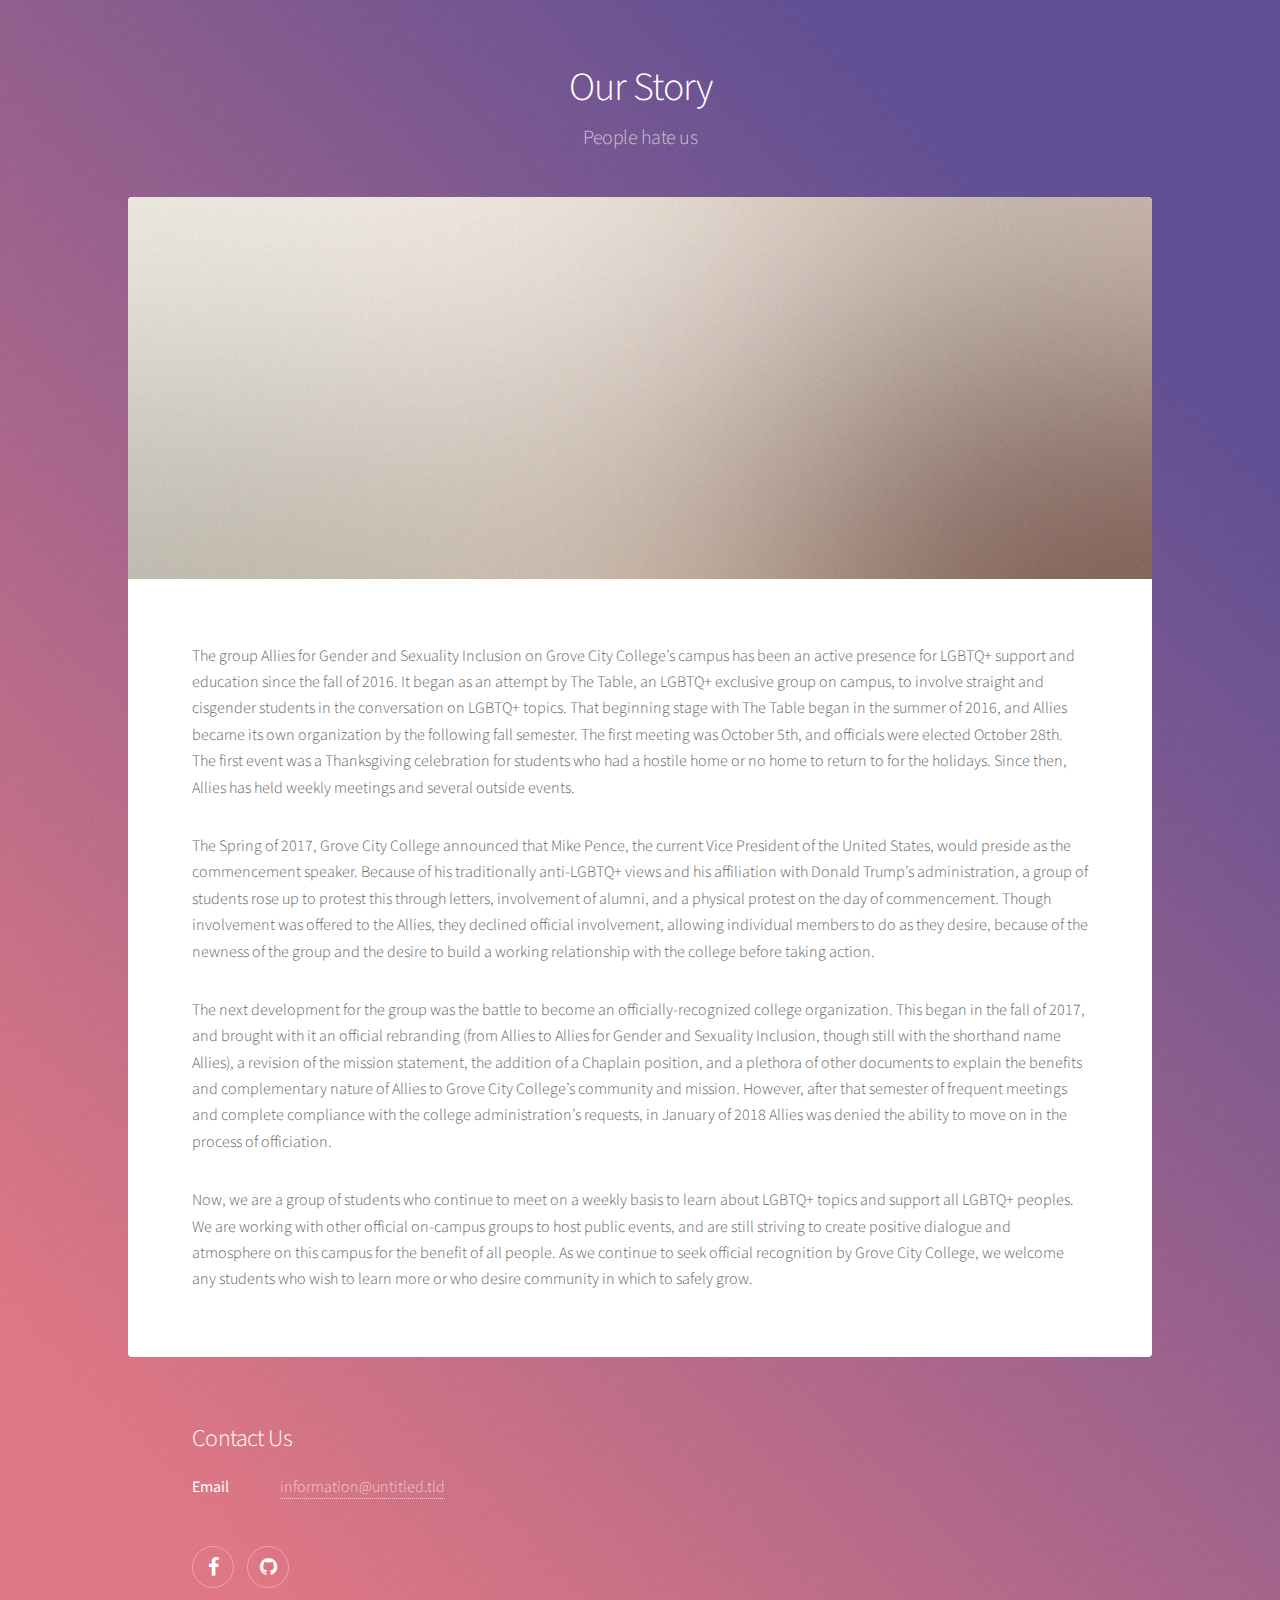
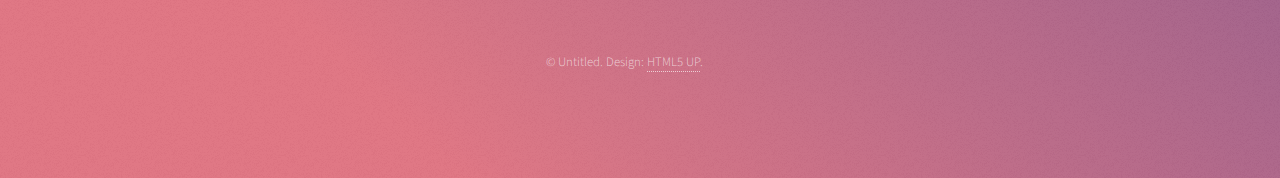
<file: public/story.html>
<!DOCTYPE HTML>
<!--
	Stellar by HTML5 UP
	html5up.net | @ajlkn
	Free for personal and commercial use under the CCA 3.0 license (html5up.net/license)
-->
<html>
	<head>
		<title>GCC Allies</title>
		<meta charset="utf-8" />
		<meta name="viewport" content="width=device-width, initial-scale=1" />
		<!--[if lte IE 8]><script src="assets/js/ie/html5shiv.js"></script><![endif]-->
		<link rel="stylesheet" href="assets/css/main.css" />
		<!--[if lte IE 9]><link rel="stylesheet" href="assets/css/ie9.css" /><![endif]-->
		<!--[if lte IE 8]><link rel="stylesheet" href="assets/css/ie8.css" /><![endif]-->
	</head>
	<body>

		<!-- Wrapper -->
			<div id="wrapper">

				<!-- Header -->
					<header id="header">
						<h1>Our Story</h1>
						<p>People hate us</p>
					</header>

				<!-- Main -->
					<div id="main">

						<!-- Content -->
							<section id="content" class="main">
								<span class="image main"><img src="images/pic04.jpg" alt="" /></span>
								<p>The group Allies for Gender and Sexuality Inclusion on Grove City College’s campus has been an active presence for LGBTQ+ support and education since the fall of 2016. It began as an attempt by The Table, an LGBTQ+ exclusive group on campus, to involve straight and cisgender students in the conversation on LGBTQ+ topics. That beginning stage with The Table began in the summer of 2016, and Allies became its own organization by the following fall semester. The first meeting was October 5th, and officials were elected October 28th. The first event was a Thanksgiving celebration for students who had a hostile home or no home to return to for the holidays. Since then, Allies has held weekly meetings and several outside events.</p>
								<p>The Spring of 2017, Grove City College announced that Mike Pence, the current Vice President of the United States, would preside as the commencement speaker. Because of his traditionally anti-LGBTQ+ views and his affiliation with Donald Trump’s administration, a group of students rose up to protest this through letters, involvement of alumni, and a physical protest on the day of commencement. Though involvement was offered to the Allies, they declined official involvement, allowing individual members to do as they desire, because of the newness of the group and the desire to build a working relationship with the college before taking action.</p>
								<p>The next development for the group was the battle to become an officially-recognized college organization. This began in the fall of 2017, and brought with it an official rebranding (from Allies to Allies for Gender and Sexuality Inclusion, though still with the shorthand name Allies), a revision of the mission statement, the addition of a Chaplain position, and a plethora of other documents to explain the benefits and complementary nature of Allies to Grove City College’s community and mission. However, after that semester of frequent meetings and complete compliance with the college administration’s requests, in January of 2018 Allies was denied the ability to move on in the process of officiation.</p>
								<p>Now, we are a group of students who continue to meet on a weekly basis to learn about LGBTQ+ topics and support all LGBTQ+ peoples. We are working with other official on-campus groups to host public events, and are still striving to create positive dialogue and atmosphere on this campus for the benefit of all people. As we continue to seek official recognition by Grove City College, we welcome any students who wish to learn more or who desire community in which to safely grow.</p>
							</section>

					</div>

				<!-- Footer -->
				<footer id="footer">
					<!-- <section>
						<h2>Aliquam sed mauris</h2>
						<p>Sed lorem ipsum dolor sit amet et nullam consequat feugiat consequat magna adipiscing tempus etiam dolore veroeros. eget dapibus mauris. Cras aliquet, nisl ut viverra sollicitudin, ligula erat egestas velit, vitae tincidunt odio.</p>
						<ul class="actions">
							<li><a href="generic.html" class="button">Learn More</a></li>
						</ul>
					</section> -->
					<section>
						<h2>Contact Us</h2>
						<dl class="alt">
							<!-- <dt>Address</dt>
							<dd>1234 Somewhere Road &bull; Nashville, TN 00000 &bull; USA</dd>
							<dt>Phone</dt>
							<dd>(000) 000-0000 x 0000</dd> -->
							<dt>Email</dt>
							<dd><a href="#">information@untitled.tld</a></dd>
						</dl>
						<ul class="icons">
							<!-- <li><a href="#" class="icon fa-twitter alt"><span class="label">Twitter</span></a></li> -->
							<li><a href="https://www.facebook.com/groups/514812072054708/" target="_blank" class="icon fa-facebook alt"><span class="label">Facebook</span></a></li>
							<!-- <li><a href="#" class="icon fa-instagram alt"><span class="label">Instagram</span></a></li> -->
							<li><a href="https://github.com/ntomallen/gccallies" target="_blank" class="icon fa-github alt"><span class="label">GitHub</span></a></li>
						</ul>
					</section>
					<p class="copyright">&copy; Untitled. Design: <a href="https://html5up.net">HTML5 UP</a>.</p>
				</footer>

			</div>

		<!-- Scripts -->
			<script src="assets/js/jquery.min.js"></script>
			<script src="assets/js/jquery.scrollex.min.js"></script>
			<script src="assets/js/jquery.scrolly.min.js"></script>
			<script src="assets/js/skel.min.js"></script>
			<script src="assets/js/util.js"></script>
			<!--[if lte IE 8]><script src="assets/js/ie/respond.min.js"></script><![endif]-->
			<script src="assets/js/main.js"></script>

	</body>
</html>
</file>
<file: default.css>
html, body
	{
		height: 100%;
	}
	
	body
	{
		margin: 0px;
		padding: 0px;
		background: #233237;
		font-family: 'Alegreya', serif;
		font-size: 12pt;
		font-weight: 300;
		color: #000000;
	}
	
	
	h1, h2, h3
	{
		margin: 0;
		padding: 0;
		font-weight: 600;
		color: #333333;
	}
	
	p, ol, ul
	{
		margin-top: 0;
	}
	
	ol, ul
	{
		padding: 0;
		list-style: none;
	}
	
	p
	{
		line-height: 180%;
	}
	
	strong
	{
	}
	
	a
	{
		color: #008f95;
	}
	
	a:hover
	{
		text-decoration: underline;
	}
	
	.container
	{
		overflow: hidden;

		width: 100%;
	}
	
/*********************************************************************************/
/* Image Style                                                                   */
/*********************************************************************************/

	.image
	{
		display: inline-block;
	}
	
	.image img
	{
		display: block;
		width: 100%;
	}
	
	.image-full
	{
		display: block;
		width: 100%;
		margin: 0 0 2em 0;
	}
	
	.image-left
	{
		float: left;
		margin: 0 2em 2em 0;
	}
	
	.image-centered
	{
		display: block;
		margin: 0 0 2em 0;
	}
	
	.image-centered img
	{
		margin: 0 auto;
		width: auto;
	}

/*********************************************************************************/
/* List Styles                                                                   */
/*********************************************************************************/

	ul.style1
	{
		margin: 0 auto;
		padding: 0;
		width: 80%;
		/*overflow: hidden;*/
		list-style: none;
		text-align: left;
		color: #6c6c6c
	}
	
	ul.style1 li
	{
		padding: 1.6em 0em 0em 0em;
		margin: 0 0 2.5em 0;
		border-top: 1px solid rgba(0,0,0,.1); 
	}
	
	ul.style1 li:first-child
	{
		border-top: none;
	}
	
	ul.style1 p
	{
		margin: 0;
	}
	
	ul.style1 a
	{
		display: block;
		text-decoration: none;
		color: #2D2D2D;
	}
	
	ul.style1 a:hover
	{
		text-decoration: underline;
	}
	
	ul.style1 h3
	{
		padding: 1em 0em 5px 0em;
		text-transform: uppercase;
		font-size: 1em;
		font-weight: 400;
	}
	
	ul.style1 .first
	{
		padding-top: 0;
		background: none;
	}
	
	ul.style1 .date
	{
		float: left;
		position: relative;
		width: 80px;
		height: 70px;
		margin: 0.5em 1.5em 0em 0.5em;
		padding: 1.5em 0em 1.5em 0em;
		box-shadow: 0px 0px 0px 5px rgba(255,255,255,0.1);
		line-height: normal;
		text-align: center;
		text-transform: uppercase;
		text-shadow: 0px 1px 0px rgba(0,0,0,.2);
		font-size: 1em;
		font-weight: 400;
		border-right: 1px solid rgba(0,0,0,.1); 
	}
	
	ul.style1 .date:after
	{
		content: '';
		display: block;
		position: absolute;
		left: 0;
		top: 0;
		width: 100%;
		height: 100%;
		border-radius: 6px;
	}
	
	ul.style1 .date b
	{
		margin: 0;
		padding: 0;
		display: block;
		margin-top: -5px;
		font-size: 1.8em;
		font-weight: 700;
	}
	
	ul.style1 .date a
	{
	}
	
	ul.style1 .date a:hover
	{
		text-decoration: none;
	}


/*********************************************************************************/
/* Social Icon Styles                                                            */
/*********************************************************************************/

	ul.contact
	{
		margin: 0;
		padding: 2em 0em 0em 0em;
		list-style: none;
	}
	
	ul.contact li
	{
		display: inline-block;
		padding: 0em 0.30em;
		font-size: 1em;
	}
	
	ul.contact li span
	{
		display: none;
		margin: 0;
		padding: 0;
	}
	
	ul.contact li a
	{
		color: #FFF;
	}
	
	ul.contact li a:before
	{
		display: inline-block;
		background: #3f3f3f;
		width: 40px;
		height: 40px;
		line-height: 40px;
		border-radius: 20px;
		text-align: center;
		color: #FFFFFF;
	}
	
	ul.contact li a.icon-twitter:before { background: #2DAAE4; }
	ul.contact li a.icon-facebook:before { background: #39599F; }
	ul.contact li a.icon-dribbble:before { background: #C4376B;	}
	ul.contact li a.icon-tumblr:before { background: #31516A; }
	ul.contact li a.icon-rss:before { background: #F2600B; }

/*********************************************************************************/
/* Button Style                                                                  */
/*********************************************************************************/

	.button
	{
		display: inline-block;
		padding: 1em 3em 1em 2em;
		letter-spacing: 0.20em;
		text-decoration: none;
		text-transform: uppercase;
		font-weight: 400;
		font-size: 0.90em;
		color: #FFF;
	}
	
	.button:before
	{
		display: inline-block;
		background: #eb6e80;
		margin-right: 1em;
		width: 40px;
		height: 40px;
		line-height: 40px;
		border-radius: 20px;
		text-align: center;
		color: #272925;
	}
		
/*********************************************************************************/
/* 4-column                                                                      */
/*********************************************************************************/

	.box1,
	.box2,
	.box3,
	.box4
	{
		width: 235px;
	}
	
	.box1,
	.box2,
	.box3,
	{
		float: left;
		margin-right: 20px;
	}
	
	.box4
	{
		float: right;
	}
	
/*********************************************************************************/
/* 3-column                                                                      */
/*********************************************************************************/

	.boxA,
	.boxB,
	.boxC
	{
		width: 320px;
	}

	.boxA,
	.boxB,
	{
		float: left;
		margin-right: 20px;
	}
	
	.boxC
	{
		float: right;
	}

/*********************************************************************************/
/* 2-column                                                                      */
/*********************************************************************************/

	.tbox1,
	.tbox2
	{
		width: 575px;
	}
	
	.tbox1
	{
		float: left;
	}

	.tbox2
	{
		float: right;
	}

/*********************************************************************************/
/* Heading Titles                                                                */
/*********************************************************************************/

	.title
	{
		margin-bottom: 3em;
	}
	
	.title h2
	{
		font-size: 2.8em;
	}
	
	.title .byline
	{
		font-style: italic;
		font-size: 1.3em;
		color: #eb6e80;
	}
		
/*********************************************************************************/
/* Header                                                                        */
/*********************************************************************************/

	#header
	{
		position: fixed;
		z-index: 1;
		float: left;
		width:20%;
		height: 100%;
		padding: 3em 0em;
		background: #008f95;
		box-shadow: 2px 2px 3px rgba(0, 0, 0, 0.4);
	}

/*********************************************************************************/
/* Logo                                                                          */
/*********************************************************************************/

	#logo
	{
		text-align: center;
		margin-bottom: 4em;
		
	}
	
	#logo h1
	{
		display: block;
	}
	
	#logo a
	{
		text-decoration: none;
		color: #FFF;
	}
	
	#logo span
	{
		padding-right: 0.5em;
		text-transform: uppercase;
		font-size: 0.90em;
		color: rgba(255,255,255,0.3);
	}

	#logo span a
	{
		color: rgba(255,255,255,0.5);
	}
	
	#logo img
	{
		height: 100%;
		width:80%;
		display: inline-block;
		margin-bottom: 1em;
		border-radius: 50%;
	}

/*********************************************************************************/
/* Menu                                                                          */
/*********************************************************************************/

	
	#menu button
	{
		/*border-top: 1px solid rgba(255,255,255,0.08);*/
		background-color: #008f95;
		border: none;
		display: block;
		width: 100%;
		padding: 2em 1.5em;
		text-align: center;
		text-decoration:  none;
		text-transform: uppercase;
		font-weight: 700;
		color: #ffffff;
		z-index: 1;
	}
	
	#menu button:hover
	{
		background: #233237;
	}
	
	#menu .current_page_item a
	{
		background: #eb6e80;
		color: rgba(255,255,255,1);
	}

/*********************************************************************************/
/* Banner                                                                        */
/*********************************************************************************/

	#banner
	{
		margin-bottom: 4em;
	}

/*********************************************************************************/
/* Page                                                                          */
/*********************************************************************************/

	#page
	{
		background: #ffffff;
		height: 100%;
	}
/*********************************************************************************/
/* Main                                                                          */
/*********************************************************************************/

	#main
	{
		float: right;
		width: 80%;
		height: auto;
		padding: 0;
		background: #FFF;
		border-top: 6px solid #eb6e80;
		text-align: center;
		overflow: visible;
		z-index: 0;
	}

/*********************************************************************************/
/* Featured                                                                      */
/*********************************************************************************/

	#featured
	{
		margin-bottom: 3em;
		padding-top: 5em;
		border-top: 1px solid rgba(0,0,0,0.08);
	}

/*********************************************************************************/
/* Copyright                                                                     */
/*********************************************************************************/

	#copyright
	{
		padding:20px;
		overflow: hidden;
		background-color: #233237;
	}
	
	#copyright span
	{
		display: block;
		letter-spacing: 0.20em;
		line-height: 2.5em;
		text-align: center;
		text-transform: uppercase;
		font-size: 0.80em;
		color: #ffffff;
	}
	
	#copyright a
	{
		text-decoration: none;
		color: #eb6e80;
	}

	.fa
	{
		display: block;
		color: #000;
		background: red;
	}

body:before {
	content: "desktop";
	display: none;
}
#about, #resources, #leaders
{
	padding: 30px 50px;
	height: 100%;
/*	overflow: visible;*/
} 
#showButtons
{
	display: none;
}
 @media only screen and (max-width : 600px) {
	 body:before {
		 content: "smartphone";
	 }
	 #main {
		 width: 100%;
		 margin-top: 50px;
	 }
	#header
	{
		position: fixed;
		/*float: left;*/
		width:100%;
		height: 70px;
		padding: 0;
	}
	#logo {
		width: 200px;
		margin: 0;
	}
	#logo h1{
		float: left;
		padding-top: 10px;
		padding-left: 5px;
	}
	
	#logo img
	{
		padding: 5px;
		height: 60px;
		width: auto;
		border-radius: 50%;
		float: left;
		margin: 0;
	}

	#menu button
	{
		background-color: #008f95;
		border: none;
		display: none;
		float: right;
		height: 70px;
		width: 100%;
		margin: 0;
		padding: 2em 1.5em;
		text-align: center;
		text-decoration:  none;
		text-transform: uppercase;
		font-weight: 700;
		color: #ffffff;
	}
	#showButtons
	{
		display: block;
		float: right;
		margin: 6px;
	}
	#about, #resources, #leaders
	{
		padding: 30px 20px;
		height: 100%;
	} 
}


/* HAMBURGERS */
.hamburger {
  padding: 15px 15px;
  display: inline-block;
  cursor: pointer;
  transition-property: opacity, filter;
  transition-duration: 0.15s;
  transition-timing-function: linear;
  font: inherit;
  color: inherit;
  text-transform: none;
  background-color: transparent;
  border: 0;
  margin: 0;
  overflow: visible; }
  .hamburger:hover {
    opacity: 0.7; }

.hamburger-box {
  width: 40px;
  height: 24px;
  display: inline-block;
  position: relative; }

.hamburger-inner {
  display: block;
  top: 50%;
  margin-top: -2px; }
  .hamburger-inner, .hamburger-inner::before, .hamburger-inner::after {
    width: 40px;
    height: 4px;
    background-color: #fff;
    border-radius: 4px;
    position: absolute;
    transition-property: transform;
    transition-duration: 0.15s;
    transition-timing-function: ease; }
  .hamburger-inner::before, .hamburger-inner::after {
    content: "";
    display: block; }
  .hamburger-inner::before {
    top: -10px; }
  .hamburger-inner::after {
    bottom: -10px; }

    /*
   * Slider
   */
.hamburger--slider .hamburger-inner {
  top: 2px; }
  .hamburger--slider .hamburger-inner::before {
    top: 10px;
    transition-property: transform, opacity;
    transition-timing-function: ease;
    transition-duration: 0.2s; }
  .hamburger--slider .hamburger-inner::after {
    top: 20px; }

.hamburger--slider.is-active .hamburger-inner {
  transform: translate3d(0, 10px, 0) rotate(45deg); }
  .hamburger--slider.is-active .hamburger-inner::before {
    transform: rotate(-45deg) translate3d(-5.71429px, -6px, 0);
    opacity: 0; }
  .hamburger--slider.is-active .hamburger-inner::after {
    transform: translate3d(0, -20px, 0) rotate(-90deg); }
</file>
<file: public/assets/css/ie9.css>
/*
	Stellar by HTML5 UP
	html5up.net | @ajlkn
	Free for personal and commercial use under the CCA 3.0 license (html5up.net/license)
*/

/* Spotlight */

	.spotlight:after {
		content: '';
		display: block;
		clear: both;
	}

	.spotlight .content {
		float: left;
		width: 60%;
	}

	.spotlight .image {
		float: left;
	}

/* Features */

	.features:after {
		content: '';
		display: block;
		clear: both;
	}

	.features li {
		float: left;
	}

/* Statistics */

	.statistics {
		display: inline-block;
		width: auto;
	}

		.statistics:after {
			content: '';
			display: block;
			clear: both;
		}

		.statistics li {
			float: left;
			padding: 1.5em 2.5em;
		}

/* Footer */

	#footer > * {
		float: left;
	}

	#footer .copyright {
		clear: both;
	}
</file>
<file: public/assets/css/ie8.css>
/*
	Stellar by HTML5 UP
	html5up.net | @ajlkn
	Free for personal and commercial use under the CCA 3.0 license (html5up.net/license)
*/

/* Type */

	body {
		color: #ffffff;
	}

/* Button */

	.button {
		position: relative;
		border: solid 1px !important;
	}

		.button.special {
			border: none !important;
		}

/* Icon */

	.icon.major {
		-ms-behavior: url("assets/js/ie/PIE.htc");
	}

		.icon.major:before {
			font-size: 4em;
			border: 0;
		}

/* Spotlight */

	.spotlight .image {
		position: relative;
		-ms-behavior: url("assets/js/ie/PIE.htc");
	}

		.spotlight .image img {
			position: relative;
			-ms-behavior: url("assets/js/ie/PIE.htc");
		}

/* Features */

	.features li {
		width: 29%;
	}

/* Footer */

	#footer > * {
		width: 50%;
		margin-left: 0;
	}

/* Main */

	#main > .main > .image.main:first-child {
		margin-top: 0;
		margin-left: 0;
		width: 100%;
	}
</file>
<file: public/assets/css/main.css>
@import url(font-awesome.min.css);
@import "https://fonts.googleapis.com/css?family=Source+Sans+Pro:300,400";

.faq {
	text-align: left;
}

.faq-q {
	font-weight: bold;
}

.faq-a {
	list-style-type: none;
}
/*
	Stellar by HTML5 UP
	html5up.net | @ajlkn
	Free for personal and commercial use under the CCA 3.0 license (html5up.net/license)
*/

/* Reset */

	html, body, div, span, applet, object, iframe, h1, h2, h3, h4, h5, h6, p, blockquote, pre, a, abbr, acronym, address, big, cite, code, del, dfn, em, img, ins, kbd, q, s, samp, small, strike, strong, sub, sup, tt, var, b, u, i, center, dl, dt, dd, ol, ul, li, fieldset, form, label, legend, table, caption, tbody, tfoot, thead, tr, th, td, article, aside, canvas, details, embed, figure, figcaption, footer, header, hgroup, menu, nav, output, ruby, section, summary, time, mark, audio, video {
		margin: 0;
		padding: 0;
		border: 0;
		font-size: 100%;
		font: inherit;
		vertical-align: baseline;
	}

	article, aside, details, figcaption, figure, footer, header, hgroup, menu, nav, section {
		display: block;
	}

	body {
		line-height: 1;
	}

	ol, ul {
		list-style: none;
	}

	blockquote, q {
		quotes: none;
	}

	blockquote:before, blockquote:after, q:before, q:after {
		content: '';
		content: none;
	}

	table {
		border-collapse: collapse;
		border-spacing: 0;
	}

	body {
		-webkit-text-size-adjust: none;
	}

/* Box Model */

	*, *:before, *:after {
		-moz-box-sizing: border-box;
		-webkit-box-sizing: border-box;
		box-sizing: border-box;
	}

/* Grid */

	.row {
		border-bottom: solid 1px transparent;
		-moz-box-sizing: border-box;
		-webkit-box-sizing: border-box;
		box-sizing: border-box;
	}

	.row > * {
		float: left;
		-moz-box-sizing: border-box;
		-webkit-box-sizing: border-box;
		box-sizing: border-box;
	}

	.row:after, .row:before {
		content: '';
		display: block;
		clear: both;
		height: 0;
	}

	.row.uniform > * > :first-child {
		margin-top: 0;
	}

	.row.uniform > * > :last-child {
		margin-bottom: 0;
	}

	.row.\30 \25 > * {
		padding: 0 0 0 0em;
	}

	.row.\30 \25 {
		margin: 0 0 -1px 0em;
	}

	.row.uniform.\30 \25 > * {
		padding: 0em 0 0 0em;
	}

	.row.uniform.\30 \25 {
		margin: 0em 0 -1px 0em;
	}

	.row > * {
		padding: 0 0 0 1.5em;
	}

	.row {
		margin: 0 0 -1px -1.5em;
	}

	.row.uniform > * {
		padding: 1.5em 0 0 1.5em;
	}

	.row.uniform {
		margin: -1.5em 0 -1px -1.5em;
	}

	.row.\32 00\25 > * {
		padding: 0 0 0 3em;
	}

	.row.\32 00\25 {
		margin: 0 0 -1px -3em;
	}

	.row.uniform.\32 00\25 > * {
		padding: 3em 0 0 3em;
	}

	.row.uniform.\32 00\25 {
		margin: -3em 0 -1px -3em;
	}

	.row.\31 50\25 > * {
		padding: 0 0 0 2.25em;
	}

	.row.\31 50\25 {
		margin: 0 0 -1px -2.25em;
	}

	.row.uniform.\31 50\25 > * {
		padding: 2.25em 0 0 2.25em;
	}

	.row.uniform.\31 50\25 {
		margin: -2.25em 0 -1px -2.25em;
	}

	.row.\35 0\25 > * {
		padding: 0 0 0 0.75em;
	}

	.row.\35 0\25 {
		margin: 0 0 -1px -0.75em;
	}

	.row.uniform.\35 0\25 > * {
		padding: 0.75em 0 0 0.75em;
	}

	.row.uniform.\35 0\25 {
		margin: -0.75em 0 -1px -0.75em;
	}

	.row.\32 5\25 > * {
		padding: 0 0 0 0.375em;
	}

	.row.\32 5\25 {
		margin: 0 0 -1px -0.375em;
	}

	.row.uniform.\32 5\25 > * {
		padding: 0.375em 0 0 0.375em;
	}

	.row.uniform.\32 5\25 {
		margin: -0.375em 0 -1px -0.375em;
	}

	.\31 2u, .\31 2u\24 {
		width: 100%;
		clear: none;
		margin-left: 0;
	}

	.\31 1u, .\31 1u\24 {
		width: 91.6666666667%;
		clear: none;
		margin-left: 0;
	}

	.\31 0u, .\31 0u\24 {
		width: 83.3333333333%;
		clear: none;
		margin-left: 0;
	}

	.\39 u, .\39 u\24 {
		width: 75%;
		clear: none;
		margin-left: 0;
	}

	.\38 u, .\38 u\24 {
		width: 66.6666666667%;
		clear: none;
		margin-left: 0;
	}

	.\37 u, .\37 u\24 {
		width: 58.3333333333%;
		clear: none;
		margin-left: 0;
	}

	.\36 u, .\36 u\24 {
		width: 50%;
		clear: none;
		margin-left: 0;
	}

	.\35 u, .\35 u\24 {
		width: 41.6666666667%;
		clear: none;
		margin-left: 0;
	}

	.\34 u, .\34 u\24 {
		width: 33.3333333333%;
		clear: none;
		margin-left: 0;
	}

	.\33 u, .\33 u\24 {
		width: 25%;
		clear: none;
		margin-left: 0;
	}

	.\32 u, .\32 u\24 {
		width: 16.6666666667%;
		clear: none;
		margin-left: 0;
	}

	.\31 u, .\31 u\24 {
		width: 8.3333333333%;
		clear: none;
		margin-left: 0;
	}

	.\31 2u\24 + *,
	.\31 1u\24 + *,
	.\31 0u\24 + *,
	.\39 u\24 + *,
	.\38 u\24 + *,
	.\37 u\24 + *,
	.\36 u\24 + *,
	.\35 u\24 + *,
	.\34 u\24 + *,
	.\33 u\24 + *,
	.\32 u\24 + *,
	.\31 u\24 + * {
		clear: left;
	}

	.\-11u {
		margin-left: 91.66667%;
	}

	.\-10u {
		margin-left: 83.33333%;
	}

	.\-9u {
		margin-left: 75%;
	}

	.\-8u {
		margin-left: 66.66667%;
	}

	.\-7u {
		margin-left: 58.33333%;
	}

	.\-6u {
		margin-left: 50%;
	}

	.\-5u {
		margin-left: 41.66667%;
	}

	.\-4u {
		margin-left: 33.33333%;
	}

	.\-3u {
		margin-left: 25%;
	}

	.\-2u {
		margin-left: 16.66667%;
	}

	.\-1u {
		margin-left: 8.33333%;
	}

	@media screen and (max-width: 1680px) {

		.row > * {
			padding: 0 0 0 1.5em;
		}

		.row {
			margin: 0 0 -1px -1.5em;
		}

		.row.uniform > * {
			padding: 1.5em 0 0 1.5em;
		}

		.row.uniform {
			margin: -1.5em 0 -1px -1.5em;
		}

		.row.\32 00\25 > * {
			padding: 0 0 0 3em;
		}

		.row.\32 00\25 {
			margin: 0 0 -1px -3em;
		}

		.row.uniform.\32 00\25 > * {
			padding: 3em 0 0 3em;
		}

		.row.uniform.\32 00\25 {
			margin: -3em 0 -1px -3em;
		}

		.row.\31 50\25 > * {
			padding: 0 0 0 2.25em;
		}

		.row.\31 50\25 {
			margin: 0 0 -1px -2.25em;
		}

		.row.uniform.\31 50\25 > * {
			padding: 2.25em 0 0 2.25em;
		}

		.row.uniform.\31 50\25 {
			margin: -2.25em 0 -1px -2.25em;
		}

		.row.\35 0\25 > * {
			padding: 0 0 0 0.75em;
		}

		.row.\35 0\25 {
			margin: 0 0 -1px -0.75em;
		}

		.row.uniform.\35 0\25 > * {
			padding: 0.75em 0 0 0.75em;
		}

		.row.uniform.\35 0\25 {
			margin: -0.75em 0 -1px -0.75em;
		}

		.row.\32 5\25 > * {
			padding: 0 0 0 0.375em;
		}

		.row.\32 5\25 {
			margin: 0 0 -1px -0.375em;
		}

		.row.uniform.\32 5\25 > * {
			padding: 0.375em 0 0 0.375em;
		}

		.row.uniform.\32 5\25 {
			margin: -0.375em 0 -1px -0.375em;
		}

		.\31 2u\28xlarge\29, .\31 2u\24\28xlarge\29 {
			width: 100%;
			clear: none;
			margin-left: 0;
		}

		.\31 1u\28xlarge\29, .\31 1u\24\28xlarge\29 {
			width: 91.6666666667%;
			clear: none;
			margin-left: 0;
		}

		.\31 0u\28xlarge\29, .\31 0u\24\28xlarge\29 {
			width: 83.3333333333%;
			clear: none;
			margin-left: 0;
		}

		.\39 u\28xlarge\29, .\39 u\24\28xlarge\29 {
			width: 75%;
			clear: none;
			margin-left: 0;
		}

		.\38 u\28xlarge\29, .\38 u\24\28xlarge\29 {
			width: 66.6666666667%;
			clear: none;
			margin-left: 0;
		}

		.\37 u\28xlarge\29, .\37 u\24\28xlarge\29 {
			width: 58.3333333333%;
			clear: none;
			margin-left: 0;
		}

		.\36 u\28xlarge\29, .\36 u\24\28xlarge\29 {
			width: 50%;
			clear: none;
			margin-left: 0;
		}

		.\35 u\28xlarge\29, .\35 u\24\28xlarge\29 {
			width: 41.6666666667%;
			clear: none;
			margin-left: 0;
		}

		.\34 u\28xlarge\29, .\34 u\24\28xlarge\29 {
			width: 33.3333333333%;
			clear: none;
			margin-left: 0;
		}

		.\33 u\28xlarge\29, .\33 u\24\28xlarge\29 {
			width: 25%;
			clear: none;
			margin-left: 0;
		}

		.\32 u\28xlarge\29, .\32 u\24\28xlarge\29 {
			width: 16.6666666667%;
			clear: none;
			margin-left: 0;
		}

		.\31 u\28xlarge\29, .\31 u\24\28xlarge\29 {
			width: 8.3333333333%;
			clear: none;
			margin-left: 0;
		}

		.\31 2u\24\28xlarge\29 + *,
		.\31 1u\24\28xlarge\29 + *,
		.\31 0u\24\28xlarge\29 + *,
		.\39 u\24\28xlarge\29 + *,
		.\38 u\24\28xlarge\29 + *,
		.\37 u\24\28xlarge\29 + *,
		.\36 u\24\28xlarge\29 + *,
		.\35 u\24\28xlarge\29 + *,
		.\34 u\24\28xlarge\29 + *,
		.\33 u\24\28xlarge\29 + *,
		.\32 u\24\28xlarge\29 + *,
		.\31 u\24\28xlarge\29 + * {
			clear: left;
		}

		.\-11u\28xlarge\29 {
			margin-left: 91.66667%;
		}

		.\-10u\28xlarge\29 {
			margin-left: 83.33333%;
		}

		.\-9u\28xlarge\29 {
			margin-left: 75%;
		}

		.\-8u\28xlarge\29 {
			margin-left: 66.66667%;
		}

		.\-7u\28xlarge\29 {
			margin-left: 58.33333%;
		}

		.\-6u\28xlarge\29 {
			margin-left: 50%;
		}

		.\-5u\28xlarge\29 {
			margin-left: 41.66667%;
		}

		.\-4u\28xlarge\29 {
			margin-left: 33.33333%;
		}

		.\-3u\28xlarge\29 {
			margin-left: 25%;
		}

		.\-2u\28xlarge\29 {
			margin-left: 16.66667%;
		}

		.\-1u\28xlarge\29 {
			margin-left: 8.33333%;
		}

	}

	@media screen and (max-width: 1280px) {

		.row > * {
			padding: 0 0 0 1.5em;
		}

		.row {
			margin: 0 0 -1px -1.5em;
		}

		.row.uniform > * {
			padding: 1.5em 0 0 1.5em;
		}

		.row.uniform {
			margin: -1.5em 0 -1px -1.5em;
		}

		.row.\32 00\25 > * {
			padding: 0 0 0 3em;
		}

		.row.\32 00\25 {
			margin: 0 0 -1px -3em;
		}

		.row.uniform.\32 00\25 > * {
			padding: 3em 0 0 3em;
		}

		.row.uniform.\32 00\25 {
			margin: -3em 0 -1px -3em;
		}

		.row.\31 50\25 > * {
			padding: 0 0 0 2.25em;
		}

		.row.\31 50\25 {
			margin: 0 0 -1px -2.25em;
		}

		.row.uniform.\31 50\25 > * {
			padding: 2.25em 0 0 2.25em;
		}

		.row.uniform.\31 50\25 {
			margin: -2.25em 0 -1px -2.25em;
		}

		.row.\35 0\25 > * {
			padding: 0 0 0 0.75em;
		}

		.row.\35 0\25 {
			margin: 0 0 -1px -0.75em;
		}

		.row.uniform.\35 0\25 > * {
			padding: 0.75em 0 0 0.75em;
		}

		.row.uniform.\35 0\25 {
			margin: -0.75em 0 -1px -0.75em;
		}

		.row.\32 5\25 > * {
			padding: 0 0 0 0.375em;
		}

		.row.\32 5\25 {
			margin: 0 0 -1px -0.375em;
		}

		.row.uniform.\32 5\25 > * {
			padding: 0.375em 0 0 0.375em;
		}

		.row.uniform.\32 5\25 {
			margin: -0.375em 0 -1px -0.375em;
		}

		.\31 2u\28large\29, .\31 2u\24\28large\29 {
			width: 100%;
			clear: none;
			margin-left: 0;
		}

		.\31 1u\28large\29, .\31 1u\24\28large\29 {
			width: 91.6666666667%;
			clear: none;
			margin-left: 0;
		}

		.\31 0u\28large\29, .\31 0u\24\28large\29 {
			width: 83.3333333333%;
			clear: none;
			margin-left: 0;
		}

		.\39 u\28large\29, .\39 u\24\28large\29 {
			width: 75%;
			clear: none;
			margin-left: 0;
		}

		.\38 u\28large\29, .\38 u\24\28large\29 {
			width: 66.6666666667%;
			clear: none;
			margin-left: 0;
		}

		.\37 u\28large\29, .\37 u\24\28large\29 {
			width: 58.3333333333%;
			clear: none;
			margin-left: 0;
		}

		.\36 u\28large\29, .\36 u\24\28large\29 {
			width: 50%;
			clear: none;
			margin-left: 0;
		}

		.\35 u\28large\29, .\35 u\24\28large\29 {
			width: 41.6666666667%;
			clear: none;
			margin-left: 0;
		}

		.\34 u\28large\29, .\34 u\24\28large\29 {
			width: 33.3333333333%;
			clear: none;
			margin-left: 0;
		}

		.\33 u\28large\29, .\33 u\24\28large\29 {
			width: 25%;
			clear: none;
			margin-left: 0;
		}

		.\32 u\28large\29, .\32 u\24\28large\29 {
			width: 16.6666666667%;
			clear: none;
			margin-left: 0;
		}

		.\31 u\28large\29, .\31 u\24\28large\29 {
			width: 8.3333333333%;
			clear: none;
			margin-left: 0;
		}

		.\31 2u\24\28large\29 + *,
		.\31 1u\24\28large\29 + *,
		.\31 0u\24\28large\29 + *,
		.\39 u\24\28large\29 + *,
		.\38 u\24\28large\29 + *,
		.\37 u\24\28large\29 + *,
		.\36 u\24\28large\29 + *,
		.\35 u\24\28large\29 + *,
		.\34 u\24\28large\29 + *,
		.\33 u\24\28large\29 + *,
		.\32 u\24\28large\29 + *,
		.\31 u\24\28large\29 + * {
			clear: left;
		}

		.\-11u\28large\29 {
			margin-left: 91.66667%;
		}

		.\-10u\28large\29 {
			margin-left: 83.33333%;
		}

		.\-9u\28large\29 {
			margin-left: 75%;
		}

		.\-8u\28large\29 {
			margin-left: 66.66667%;
		}

		.\-7u\28large\29 {
			margin-left: 58.33333%;
		}

		.\-6u\28large\29 {
			margin-left: 50%;
		}

		.\-5u\28large\29 {
			margin-left: 41.66667%;
		}

		.\-4u\28large\29 {
			margin-left: 33.33333%;
		}

		.\-3u\28large\29 {
			margin-left: 25%;
		}

		.\-2u\28large\29 {
			margin-left: 16.66667%;
		}

		.\-1u\28large\29 {
			margin-left: 8.33333%;
		}

	}

	@media screen and (max-width: 980px) {

		.row > * {
			padding: 0 0 0 1.5em;
		}

		.row {
			margin: 0 0 -1px -1.5em;
		}

		.row.uniform > * {
			padding: 1.5em 0 0 1.5em;
		}

		.row.uniform {
			margin: -1.5em 0 -1px -1.5em;
		}

		.row.\32 00\25 > * {
			padding: 0 0 0 3em;
		}

		.row.\32 00\25 {
			margin: 0 0 -1px -3em;
		}

		.row.uniform.\32 00\25 > * {
			padding: 3em 0 0 3em;
		}

		.row.uniform.\32 00\25 {
			margin: -3em 0 -1px -3em;
		}

		.row.\31 50\25 > * {
			padding: 0 0 0 2.25em;
		}

		.row.\31 50\25 {
			margin: 0 0 -1px -2.25em;
		}

		.row.uniform.\31 50\25 > * {
			padding: 2.25em 0 0 2.25em;
		}

		.row.uniform.\31 50\25 {
			margin: -2.25em 0 -1px -2.25em;
		}

		.row.\35 0\25 > * {
			padding: 0 0 0 0.75em;
		}

		.row.\35 0\25 {
			margin: 0 0 -1px -0.75em;
		}

		.row.uniform.\35 0\25 > * {
			padding: 0.75em 0 0 0.75em;
		}

		.row.uniform.\35 0\25 {
			margin: -0.75em 0 -1px -0.75em;
		}

		.row.\32 5\25 > * {
			padding: 0 0 0 0.375em;
		}

		.row.\32 5\25 {
			margin: 0 0 -1px -0.375em;
		}

		.row.uniform.\32 5\25 > * {
			padding: 0.375em 0 0 0.375em;
		}

		.row.uniform.\32 5\25 {
			margin: -0.375em 0 -1px -0.375em;
		}

		.\31 2u\28medium\29, .\31 2u\24\28medium\29 {
			width: 100%;
			clear: none;
			margin-left: 0;
		}

		.\31 1u\28medium\29, .\31 1u\24\28medium\29 {
			width: 91.6666666667%;
			clear: none;
			margin-left: 0;
		}

		.\31 0u\28medium\29, .\31 0u\24\28medium\29 {
			width: 83.3333333333%;
			clear: none;
			margin-left: 0;
		}

		.\39 u\28medium\29, .\39 u\24\28medium\29 {
			width: 75%;
			clear: none;
			margin-left: 0;
		}

		.\38 u\28medium\29, .\38 u\24\28medium\29 {
			width: 66.6666666667%;
			clear: none;
			margin-left: 0;
		}

		.\37 u\28medium\29, .\37 u\24\28medium\29 {
			width: 58.3333333333%;
			clear: none;
			margin-left: 0;
		}

		.\36 u\28medium\29, .\36 u\24\28medium\29 {
			width: 50%;
			clear: none;
			margin-left: 0;
		}

		.\35 u\28medium\29, .\35 u\24\28medium\29 {
			width: 41.6666666667%;
			clear: none;
			margin-left: 0;
		}

		.\34 u\28medium\29, .\34 u\24\28medium\29 {
			width: 33.3333333333%;
			clear: none;
			margin-left: 0;
		}

		.\33 u\28medium\29, .\33 u\24\28medium\29 {
			width: 25%;
			clear: none;
			margin-left: 0;
		}

		.\32 u\28medium\29, .\32 u\24\28medium\29 {
			width: 16.6666666667%;
			clear: none;
			margin-left: 0;
		}

		.\31 u\28medium\29, .\31 u\24\28medium\29 {
			width: 8.3333333333%;
			clear: none;
			margin-left: 0;
		}

		.\31 2u\24\28medium\29 + *,
		.\31 1u\24\28medium\29 + *,
		.\31 0u\24\28medium\29 + *,
		.\39 u\24\28medium\29 + *,
		.\38 u\24\28medium\29 + *,
		.\37 u\24\28medium\29 + *,
		.\36 u\24\28medium\29 + *,
		.\35 u\24\28medium\29 + *,
		.\34 u\24\28medium\29 + *,
		.\33 u\24\28medium\29 + *,
		.\32 u\24\28medium\29 + *,
		.\31 u\24\28medium\29 + * {
			clear: left;
		}

		.\-11u\28medium\29 {
			margin-left: 91.66667%;
		}

		.\-10u\28medium\29 {
			margin-left: 83.33333%;
		}

		.\-9u\28medium\29 {
			margin-left: 75%;
		}

		.\-8u\28medium\29 {
			margin-left: 66.66667%;
		}

		.\-7u\28medium\29 {
			margin-left: 58.33333%;
		}

		.\-6u\28medium\29 {
			margin-left: 50%;
		}

		.\-5u\28medium\29 {
			margin-left: 41.66667%;
		}

		.\-4u\28medium\29 {
			margin-left: 33.33333%;
		}

		.\-3u\28medium\29 {
			margin-left: 25%;
		}

		.\-2u\28medium\29 {
			margin-left: 16.66667%;
		}

		.\-1u\28medium\29 {
			margin-left: 8.33333%;
		}

	}

	@media screen and (max-width: 736px) {

		.row > * {
			padding: 0 0 0 1em;
		}

		.row {
			margin: 0 0 -1px -1em;
		}

		.row.uniform > * {
			padding: 1em 0 0 1em;
		}

		.row.uniform {
			margin: -1em 0 -1px -1em;
		}

		.row.\32 00\25 > * {
			padding: 0 0 0 2em;
		}

		.row.\32 00\25 {
			margin: 0 0 -1px -2em;
		}

		.row.uniform.\32 00\25 > * {
			padding: 2em 0 0 2em;
		}

		.row.uniform.\32 00\25 {
			margin: -2em 0 -1px -2em;
		}

		.row.\31 50\25 > * {
			padding: 0 0 0 1.5em;
		}

		.row.\31 50\25 {
			margin: 0 0 -1px -1.5em;
		}

		.row.uniform.\31 50\25 > * {
			padding: 1.5em 0 0 1.5em;
		}

		.row.uniform.\31 50\25 {
			margin: -1.5em 0 -1px -1.5em;
		}

		.row.\35 0\25 > * {
			padding: 0 0 0 0.5em;
		}

		.row.\35 0\25 {
			margin: 0 0 -1px -0.5em;
		}

		.row.uniform.\35 0\25 > * {
			padding: 0.5em 0 0 0.5em;
		}

		.row.uniform.\35 0\25 {
			margin: -0.5em 0 -1px -0.5em;
		}

		.row.\32 5\25 > * {
			padding: 0 0 0 0.25em;
		}

		.row.\32 5\25 {
			margin: 0 0 -1px -0.25em;
		}

		.row.uniform.\32 5\25 > * {
			padding: 0.25em 0 0 0.25em;
		}

		.row.uniform.\32 5\25 {
			margin: -0.25em 0 -1px -0.25em;
		}

		.\31 2u\28small\29, .\31 2u\24\28small\29 {
			width: 100%;
			clear: none;
			margin-left: 0;
		}

		.\31 1u\28small\29, .\31 1u\24\28small\29 {
			width: 91.6666666667%;
			clear: none;
			margin-left: 0;
		}

		.\31 0u\28small\29, .\31 0u\24\28small\29 {
			width: 83.3333333333%;
			clear: none;
			margin-left: 0;
		}

		.\39 u\28small\29, .\39 u\24\28small\29 {
			width: 75%;
			clear: none;
			margin-left: 0;
		}

		.\38 u\28small\29, .\38 u\24\28small\29 {
			width: 66.6666666667%;
			clear: none;
			margin-left: 0;
		}

		.\37 u\28small\29, .\37 u\24\28small\29 {
			width: 58.3333333333%;
			clear: none;
			margin-left: 0;
		}

		.\36 u\28small\29, .\36 u\24\28small\29 {
			width: 50%;
			clear: none;
			margin-left: 0;
		}

		.\35 u\28small\29, .\35 u\24\28small\29 {
			width: 41.6666666667%;
			clear: none;
			margin-left: 0;
		}

		.\34 u\28small\29, .\34 u\24\28small\29 {
			width: 33.3333333333%;
			clear: none;
			margin-left: 0;
		}

		.\33 u\28small\29, .\33 u\24\28small\29 {
			width: 25%;
			clear: none;
			margin-left: 0;
		}

		.\32 u\28small\29, .\32 u\24\28small\29 {
			width: 16.6666666667%;
			clear: none;
			margin-left: 0;
		}

		.\31 u\28small\29, .\31 u\24\28small\29 {
			width: 8.3333333333%;
			clear: none;
			margin-left: 0;
		}

		.\31 2u\24\28small\29 + *,
		.\31 1u\24\28small\29 + *,
		.\31 0u\24\28small\29 + *,
		.\39 u\24\28small\29 + *,
		.\38 u\24\28small\29 + *,
		.\37 u\24\28small\29 + *,
		.\36 u\24\28small\29 + *,
		.\35 u\24\28small\29 + *,
		.\34 u\24\28small\29 + *,
		.\33 u\24\28small\29 + *,
		.\32 u\24\28small\29 + *,
		.\31 u\24\28small\29 + * {
			clear: left;
		}

		.\-11u\28small\29 {
			margin-left: 91.66667%;
		}

		.\-10u\28small\29 {
			margin-left: 83.33333%;
		}

		.\-9u\28small\29 {
			margin-left: 75%;
		}

		.\-8u\28small\29 {
			margin-left: 66.66667%;
		}

		.\-7u\28small\29 {
			margin-left: 58.33333%;
		}

		.\-6u\28small\29 {
			margin-left: 50%;
		}

		.\-5u\28small\29 {
			margin-left: 41.66667%;
		}

		.\-4u\28small\29 {
			margin-left: 33.33333%;
		}

		.\-3u\28small\29 {
			margin-left: 25%;
		}

		.\-2u\28small\29 {
			margin-left: 16.66667%;
		}

		.\-1u\28small\29 {
			margin-left: 8.33333%;
		}

	}

	@media screen and (max-width: 480px) {

		.row > * {
			padding: 0 0 0 1em;
		}

		.row {
			margin: 0 0 -1px -1em;
		}

		.row.uniform > * {
			padding: 1em 0 0 1em;
		}

		.row.uniform {
			margin: -1em 0 -1px -1em;
		}

		.row.\32 00\25 > * {
			padding: 0 0 0 2em;
		}

		.row.\32 00\25 {
			margin: 0 0 -1px -2em;
		}

		.row.uniform.\32 00\25 > * {
			padding: 2em 0 0 2em;
		}

		.row.uniform.\32 00\25 {
			margin: -2em 0 -1px -2em;
		}

		.row.\31 50\25 > * {
			padding: 0 0 0 1.5em;
		}

		.row.\31 50\25 {
			margin: 0 0 -1px -1.5em;
		}

		.row.uniform.\31 50\25 > * {
			padding: 1.5em 0 0 1.5em;
		}

		.row.uniform.\31 50\25 {
			margin: -1.5em 0 -1px -1.5em;
		}

		.row.\35 0\25 > * {
			padding: 0 0 0 0.5em;
		}

		.row.\35 0\25 {
			margin: 0 0 -1px -0.5em;
		}

		.row.uniform.\35 0\25 > * {
			padding: 0.5em 0 0 0.5em;
		}

		.row.uniform.\35 0\25 {
			margin: -0.5em 0 -1px -0.5em;
		}

		.row.\32 5\25 > * {
			padding: 0 0 0 0.25em;
		}

		.row.\32 5\25 {
			margin: 0 0 -1px -0.25em;
		}

		.row.uniform.\32 5\25 > * {
			padding: 0.25em 0 0 0.25em;
		}

		.row.uniform.\32 5\25 {
			margin: -0.25em 0 -1px -0.25em;
		}

		.\31 2u\28xsmall\29, .\31 2u\24\28xsmall\29 {
			width: 100%;
			clear: none;
			margin-left: 0;
		}

		.\31 1u\28xsmall\29, .\31 1u\24\28xsmall\29 {
			width: 91.6666666667%;
			clear: none;
			margin-left: 0;
		}

		.\31 0u\28xsmall\29, .\31 0u\24\28xsmall\29 {
			width: 83.3333333333%;
			clear: none;
			margin-left: 0;
		}

		.\39 u\28xsmall\29, .\39 u\24\28xsmall\29 {
			width: 75%;
			clear: none;
			margin-left: 0;
		}

		.\38 u\28xsmall\29, .\38 u\24\28xsmall\29 {
			width: 66.6666666667%;
			clear: none;
			margin-left: 0;
		}

		.\37 u\28xsmall\29, .\37 u\24\28xsmall\29 {
			width: 58.3333333333%;
			clear: none;
			margin-left: 0;
		}

		.\36 u\28xsmall\29, .\36 u\24\28xsmall\29 {
			width: 50%;
			clear: none;
			margin-left: 0;
		}

		.\35 u\28xsmall\29, .\35 u\24\28xsmall\29 {
			width: 41.6666666667%;
			clear: none;
			margin-left: 0;
		}

		.\34 u\28xsmall\29, .\34 u\24\28xsmall\29 {
			width: 33.3333333333%;
			clear: none;
			margin-left: 0;
		}

		.\33 u\28xsmall\29, .\33 u\24\28xsmall\29 {
			width: 25%;
			clear: none;
			margin-left: 0;
		}

		.\32 u\28xsmall\29, .\32 u\24\28xsmall\29 {
			width: 16.6666666667%;
			clear: none;
			margin-left: 0;
		}

		.\31 u\28xsmall\29, .\31 u\24\28xsmall\29 {
			width: 8.3333333333%;
			clear: none;
			margin-left: 0;
		}

		.\31 2u\24\28xsmall\29 + *,
		.\31 1u\24\28xsmall\29 + *,
		.\31 0u\24\28xsmall\29 + *,
		.\39 u\24\28xsmall\29 + *,
		.\38 u\24\28xsmall\29 + *,
		.\37 u\24\28xsmall\29 + *,
		.\36 u\24\28xsmall\29 + *,
		.\35 u\24\28xsmall\29 + *,
		.\34 u\24\28xsmall\29 + *,
		.\33 u\24\28xsmall\29 + *,
		.\32 u\24\28xsmall\29 + *,
		.\31 u\24\28xsmall\29 + * {
			clear: left;
		}

		.\-11u\28xsmall\29 {
			margin-left: 91.66667%;
		}

		.\-10u\28xsmall\29 {
			margin-left: 83.33333%;
		}

		.\-9u\28xsmall\29 {
			margin-left: 75%;
		}

		.\-8u\28xsmall\29 {
			margin-left: 66.66667%;
		}

		.\-7u\28xsmall\29 {
			margin-left: 58.33333%;
		}

		.\-6u\28xsmall\29 {
			margin-left: 50%;
		}

		.\-5u\28xsmall\29 {
			margin-left: 41.66667%;
		}

		.\-4u\28xsmall\29 {
			margin-left: 33.33333%;
		}

		.\-3u\28xsmall\29 {
			margin-left: 25%;
		}

		.\-2u\28xsmall\29 {
			margin-left: 16.66667%;
		}

		.\-1u\28xsmall\29 {
			margin-left: 8.33333%;
		}

	}

	@media screen and (max-width: 360px) {

		.row > * {
			padding: 0 0 0 1em;
		}

		.row {
			margin: 0 0 -1px -1em;
		}

		.row.uniform > * {
			padding: 1em 0 0 1em;
		}

		.row.uniform {
			margin: -1em 0 -1px -1em;
		}

		.row.\32 00\25 > * {
			padding: 0 0 0 2em;
		}

		.row.\32 00\25 {
			margin: 0 0 -1px -2em;
		}

		.row.uniform.\32 00\25 > * {
			padding: 2em 0 0 2em;
		}

		.row.uniform.\32 00\25 {
			margin: -2em 0 -1px -2em;
		}

		.row.\31 50\25 > * {
			padding: 0 0 0 1.5em;
		}

		.row.\31 50\25 {
			margin: 0 0 -1px -1.5em;
		}

		.row.uniform.\31 50\25 > * {
			padding: 1.5em 0 0 1.5em;
		}

		.row.uniform.\31 50\25 {
			margin: -1.5em 0 -1px -1.5em;
		}

		.row.\35 0\25 > * {
			padding: 0 0 0 0.5em;
		}

		.row.\35 0\25 {
			margin: 0 0 -1px -0.5em;
		}

		.row.uniform.\35 0\25 > * {
			padding: 0.5em 0 0 0.5em;
		}

		.row.uniform.\35 0\25 {
			margin: -0.5em 0 -1px -0.5em;
		}

		.row.\32 5\25 > * {
			padding: 0 0 0 0.25em;
		}

		.row.\32 5\25 {
			margin: 0 0 -1px -0.25em;
		}

		.row.uniform.\32 5\25 > * {
			padding: 0.25em 0 0 0.25em;
		}

		.row.uniform.\32 5\25 {
			margin: -0.25em 0 -1px -0.25em;
		}

		.\31 2u\28xxsmall\29, .\31 2u\24\28xxsmall\29 {
			width: 100%;
			clear: none;
			margin-left: 0;
		}

		.\31 1u\28xxsmall\29, .\31 1u\24\28xxsmall\29 {
			width: 91.6666666667%;
			clear: none;
			margin-left: 0;
		}

		.\31 0u\28xxsmall\29, .\31 0u\24\28xxsmall\29 {
			width: 83.3333333333%;
			clear: none;
			margin-left: 0;
		}

		.\39 u\28xxsmall\29, .\39 u\24\28xxsmall\29 {
			width: 75%;
			clear: none;
			margin-left: 0;
		}

		.\38 u\28xxsmall\29, .\38 u\24\28xxsmall\29 {
			width: 66.6666666667%;
			clear: none;
			margin-left: 0;
		}

		.\37 u\28xxsmall\29, .\37 u\24\28xxsmall\29 {
			width: 58.3333333333%;
			clear: none;
			margin-left: 0;
		}

		.\36 u\28xxsmall\29, .\36 u\24\28xxsmall\29 {
			width: 50%;
			clear: none;
			margin-left: 0;
		}

		.\35 u\28xxsmall\29, .\35 u\24\28xxsmall\29 {
			width: 41.6666666667%;
			clear: none;
			margin-left: 0;
		}

		.\34 u\28xxsmall\29, .\34 u\24\28xxsmall\29 {
			width: 33.3333333333%;
			clear: none;
			margin-left: 0;
		}

		.\33 u\28xxsmall\29, .\33 u\24\28xxsmall\29 {
			width: 25%;
			clear: none;
			margin-left: 0;
		}

		.\32 u\28xxsmall\29, .\32 u\24\28xxsmall\29 {
			width: 16.6666666667%;
			clear: none;
			margin-left: 0;
		}

		.\31 u\28xxsmall\29, .\31 u\24\28xxsmall\29 {
			width: 8.3333333333%;
			clear: none;
			margin-left: 0;
		}

		.\31 2u\24\28xxsmall\29 + *,
		.\31 1u\24\28xxsmall\29 + *,
		.\31 0u\24\28xxsmall\29 + *,
		.\39 u\24\28xxsmall\29 + *,
		.\38 u\24\28xxsmall\29 + *,
		.\37 u\24\28xxsmall\29 + *,
		.\36 u\24\28xxsmall\29 + *,
		.\35 u\24\28xxsmall\29 + *,
		.\34 u\24\28xxsmall\29 + *,
		.\33 u\24\28xxsmall\29 + *,
		.\32 u\24\28xxsmall\29 + *,
		.\31 u\24\28xxsmall\29 + * {
			clear: left;
		}

		.\-11u\28xxsmall\29 {
			margin-left: 91.66667%;
		}

		.\-10u\28xxsmall\29 {
			margin-left: 83.33333%;
		}

		.\-9u\28xxsmall\29 {
			margin-left: 75%;
		}

		.\-8u\28xxsmall\29 {
			margin-left: 66.66667%;
		}

		.\-7u\28xxsmall\29 {
			margin-left: 58.33333%;
		}

		.\-6u\28xxsmall\29 {
			margin-left: 50%;
		}

		.\-5u\28xxsmall\29 {
			margin-left: 41.66667%;
		}

		.\-4u\28xxsmall\29 {
			margin-left: 33.33333%;
		}

		.\-3u\28xxsmall\29 {
			margin-left: 25%;
		}

		.\-2u\28xxsmall\29 {
			margin-left: 16.66667%;
		}

		.\-1u\28xxsmall\29 {
			margin-left: 8.33333%;
		}

	}

/* Basic */

	@-ms-viewport {
		width: device-width;
	}

	body {
		-ms-overflow-style: scrollbar;
	}

	@media screen and (max-width: 480px) {

		html, body {
			min-width: 320px;
		}

	}

	body {
		background-color: #935d8c;
		background-image: url("images/overlay.png"), -moz-linear-gradient(45deg, #e37682 15%, #5f4d93 85%);
		background-image: url("images/overlay.png"), -webkit-linear-gradient(45deg, #e37682 15%, #5f4d93 85%);
		background-image: url("images/overlay.png"), -ms-linear-gradient(45deg, #e37682 15%, #5f4d93 85%);
		background-image: url("images/overlay.png"), linear-gradient(45deg, #e37682 15%, #5f4d93 85%);
	}

		body.is-loading *, body.is-loading *:before, body.is-loading *:after {
			-moz-animation: none !important;
			-webkit-animation: none !important;
			-ms-animation: none !important;
			animation: none !important;
			-moz-transition: none !important;
			-webkit-transition: none !important;
			-ms-transition: none !important;
			transition: none !important;
		}

/* Type */

	body {
		background-color: #935d8c;
		color: rgba(255, 255, 255, 0.65);
	}

	body, input, select, textarea {
		font-family: "Source Sans Pro", Helvetica, sans-serif;
		font-size: 17pt;
		font-weight: 300;
		line-height: 1.65;
	}

		@media screen and (max-width: 1680px) {

			body, input, select, textarea {
				font-size: 14pt;
			}

		}

		@media screen and (max-width: 1280px) {

			body, input, select, textarea {
				font-size: 12pt;
			}

		}

		@media screen and (max-width: 360px) {

			body, input, select, textarea {
				font-size: 11pt;
			}

		}

	a {
		-moz-transition: color 0.2s ease, border-bottom 0.2s ease;
		-webkit-transition: color 0.2s ease, border-bottom 0.2s ease;
		-ms-transition: color 0.2s ease, border-bottom 0.2s ease;
		transition: color 0.2s ease, border-bottom 0.2s ease;
		text-decoration: none;
		border-bottom: dotted 1px;
		color: inherit;
	}

		a:hover {
			border-bottom-color: transparent;
		}

	strong, b {
		font-weight: 400;
	}

	em, i {
		font-style: italic;
	}

	p {
		margin: 0 0 2em 0;
	}

		p.content {
			-moz-columns: 20em 2;
			-webkit-columns: 20em 2;
			-ms-columns: 20em 2;
			columns: 20em 2;
			-moz-column-gap: 2em;
			-webkit-column-gap: 2em;
			-ms-column-gap: 2em;
			column-gap: 2em;
			text-align: justify;
		}

	h1, h2, h3, h4, h5, h6 {
		font-weight: 300;
		line-height: 1.5;
		margin: 0 0 0.7em 0;
		letter-spacing: -0.025em;
	}

		h1 a, h2 a, h3 a, h4 a, h5 a, h6 a {
			color: inherit;
			text-decoration: none;
		}

	h1 {
		font-size: 2.5em;
		line-height: 1.2;
	}

	h2 {
		font-size: 1.5em;
	}

	h3 {
		font-size: 1.25em;
	}

	h4 {
		font-size: 1.1em;
	}

	h5 {
		font-size: 0.9em;
	}

	h6 {
		font-size: 0.7em;
	}

	@media screen and (max-width: 736px) {

		h1 {
			font-size: 2em;
		}

	}

	sub {
		font-size: 0.8em;
		position: relative;
		top: 0.5em;
	}

	sup {
		font-size: 0.8em;
		position: relative;
		top: -0.5em;
	}

	blockquote {
		border-left: solid 4px;
		font-style: italic;
		margin: 0 0 2em 0;
		padding: 0.5em 0 0.5em 2em;
	}

	code {
		border-radius: 8px;
		border: solid 1px;
		font-family: "Courier New", monospace;
		font-size: 0.9em;
		margin: 0 0.25em;
		padding: 0.25em 0.65em;
	}

	pre {
		-webkit-overflow-scrolling: touch;
		font-family: "Courier New", monospace;
		font-size: 0.9em;
		margin: 0 0 2em 0;
	}

		pre code {
			display: block;
			line-height: 1.75;
			padding: 1em 1.5em;
			overflow-x: auto;
		}

	hr {
		border: 0;
		border-bottom: solid 1px;
		margin: 2em 0;
	}

		hr.major {
			margin: 3em 0;
		}

	.align-left {
		text-align: left;
	}

	.align-center {
		text-align: center;
	}

	.align-right {
		text-align: right;
	}

	input, select, textarea {
		color: #ffffff;
	}

	a:hover {
		color: #ffffff;
	}

	strong, b {
		color: #ffffff;
	}

	h1, h2, h3, h4, h5, h6 {
		color: #ffffff;
	}

	blockquote {
		border-left-color: rgba(255, 255, 255, 0.35);
	}

	code {
		background: rgba(255, 255, 255, 0.075);
		border-color: rgba(255, 255, 255, 0.35);
	}

	hr {
		border-bottom-color: rgba(255, 255, 255, 0.35);
	}

/* Box */

	.box {
		border-radius: 8px;
		border: solid;
		margin-bottom: 2em;
		padding: 1.5em;
	}

		.box > :last-child,
		.box > :last-child > :last-child,
		.box > :last-child > :last-child > :last-child {
			margin-bottom: 0;
		}

		.box.alt {
			border: 0;
			border-radius: 0;
			padding: 0;
		}

	.box {
		border-color: rgba(255, 255, 255, 0.35);
	}

/* Button */

	input[type="submit"],
	input[type="reset"],
	input[type="button"],
	button,
	.button {
		-moz-appearance: none;
		-webkit-appearance: none;
		-ms-appearance: none;
		appearance: none;
		-moz-transition: background-color 0.2s ease-in-out, color 0.2s ease-in-out;
		-webkit-transition: background-color 0.2s ease-in-out, color 0.2s ease-in-out;
		-ms-transition: background-color 0.2s ease-in-out, color 0.2s ease-in-out;
		transition: background-color 0.2s ease-in-out, color 0.2s ease-in-out;
		border-radius: 8px;
		border: 0;
		cursor: pointer;
		display: inline-block;
		font-weight: 300;
		height: 2.75em;
		line-height: 2.75em;
		min-width: 9.25em;
		padding: 0 1.5em;
		text-align: center;
		text-decoration: none;
		white-space: nowrap;
	}

		input[type="submit"].icon,
		input[type="reset"].icon,
		input[type="button"].icon,
		button.icon,
		.button.icon {
			padding-left: 1.35em;
		}

			input[type="submit"].icon:before,
			input[type="reset"].icon:before,
			input[type="button"].icon:before,
			button.icon:before,
			.button.icon:before {
				margin-right: 0.5em;
			}

		input[type="submit"].fit,
		input[type="reset"].fit,
		input[type="button"].fit,
		button.fit,
		.button.fit {
			display: block;
			margin: 0 0 1em 0;
			width: 100%;
		}

		input[type="submit"].small,
		input[type="reset"].small,
		input[type="button"].small,
		button.small,
		.button.small {
			font-size: 0.8em;
		}

		input[type="submit"].big,
		input[type="reset"].big,
		input[type="button"].big,
		button.big,
		.button.big {
			font-size: 1.35em;
		}

		input[type="submit"].disabled, input[type="submit"]:disabled,
		input[type="reset"].disabled,
		input[type="reset"]:disabled,
		input[type="button"].disabled,
		input[type="button"]:disabled,
		button.disabled,
		button:disabled,
		.button.disabled,
		.button:disabled {
			-moz-pointer-events: none;
			-webkit-pointer-events: none;
			-ms-pointer-events: none;
			pointer-events: none;
			opacity: 0.25;
		}

		@media screen and (max-width: 736px) {

			input[type="submit"],
			input[type="reset"],
			input[type="button"],
			button,
			.button {
				min-width: 0;
			}

		}

	input[type="submit"],
	input[type="reset"],
	input[type="button"],
	button,
	.button {
		background-color: transparent;
		box-shadow: inset 0 0 0 1px rgba(255, 255, 255, 0.35);
		color: #ffffff !important;
	}

		input[type="submit"]:hover,
		input[type="reset"]:hover,
		input[type="button"]:hover,
		button:hover,
		.button:hover {
			background-color: rgba(255, 255, 255, 0.075);
		}

		input[type="submit"]:active,
		input[type="reset"]:active,
		input[type="button"]:active,
		button:active,
		.button:active {
			background-color: rgba(255, 255, 255, 0.2);
		}

		input[type="submit"].icon:before,
		input[type="reset"].icon:before,
		input[type="button"].icon:before,
		button.icon:before,
		.button.icon:before {
			color: rgba(255, 255, 255, 0.5);
		}

		input[type="submit"].special,
		input[type="reset"].special,
		input[type="button"].special,
		button.special,
		.button.special {
			background-color: #8cc9f0;
			color: #ffffff !important;
			box-shadow: none;
		}

			input[type="submit"].special:hover,
			input[type="reset"].special:hover,
			input[type="button"].special:hover,
			button.special:hover,
			.button.special:hover {
				background-color: #9acff2;
			}

			input[type="submit"].special:active,
			input[type="reset"].special:active,
			input[type="button"].special:active,
			button.special:active,
			.button.special:active {
				background-color: #7ec3ee;
			}

			input[type="submit"].special.icon:before,
			input[type="reset"].special.icon:before,
			input[type="button"].special.icon:before,
			button.special.icon:before,
			.button.special.icon:before {
				color: #ffffff !important;
			}

/* Form */

	form {
		margin: 0 0 2em 0;
	}

	label {
		display: block;
		font-size: 0.9em;
		font-weight: 400;
		margin: 0 0 1em 0;
	}

	input[type="text"],
	input[type="password"],
	input[type="email"],
	select,
	textarea {
		-moz-appearance: none;
		-webkit-appearance: none;
		-ms-appearance: none;
		appearance: none;
		border-radius: 8px;
		border: solid 1px;
		color: inherit;
		display: block;
		outline: 0;
		padding: 0 1em;
		text-decoration: none;
		width: 100%;
	}

		input[type="text"]:invalid,
		input[type="password"]:invalid,
		input[type="email"]:invalid,
		select:invalid,
		textarea:invalid {
			box-shadow: none;
		}

	.select-wrapper {
		text-decoration: none;
		display: block;
		position: relative;
	}

		.select-wrapper:before {
			-moz-osx-font-smoothing: grayscale;
			-webkit-font-smoothing: antialiased;
			font-family: FontAwesome;
			font-style: normal;
			font-weight: normal;
			text-transform: none !important;
		}

		.select-wrapper:before {
			content: '\f078';
			display: block;
			height: 2.75em;
			line-height: 2.75em;
			pointer-events: none;
			position: absolute;
			right: 0;
			text-align: center;
			top: 0;
			width: 2.75em;
		}

		.select-wrapper select::-ms-expand {
			display: none;
		}

	input[type="text"],
	input[type="password"],
	input[type="email"],
	select {
		height: 2.75em;
	}

	textarea {
		padding: 0.75em 1em;
	}

	input[type="checkbox"],
	input[type="radio"] {
		-moz-appearance: none;
		-webkit-appearance: none;
		-ms-appearance: none;
		appearance: none;
		display: block;
		float: left;
		margin-right: -2em;
		opacity: 0;
		width: 1em;
		z-index: -1;
	}

		input[type="checkbox"] + label,
		input[type="radio"] + label {
			text-decoration: none;
			cursor: pointer;
			display: inline-block;
			font-size: 1em;
			font-weight: 300;
			padding-left: 2.4em;
			padding-right: 0.75em;
			position: relative;
		}

			input[type="checkbox"] + label:before,
			input[type="radio"] + label:before {
				-moz-osx-font-smoothing: grayscale;
				-webkit-font-smoothing: antialiased;
				font-family: FontAwesome;
				font-style: normal;
				font-weight: normal;
				text-transform: none !important;
			}

			input[type="checkbox"] + label:before,
			input[type="radio"] + label:before {
				border-radius: 8px;
				border: solid 1px;
				content: '';
				display: inline-block;
				height: 1.65em;
				left: 0;
				line-height: 1.58125em;
				position: absolute;
				text-align: center;
				top: 0;
				width: 1.65em;
			}

		input[type="checkbox"]:checked + label:before,
		input[type="radio"]:checked + label:before {
			content: '\f00c';
		}

	input[type="checkbox"] + label:before {
		border-radius: 8px;
	}

	input[type="radio"] + label:before {
		border-radius: 100%;
	}

	::-webkit-input-placeholder {
		opacity: 1.0;
	}

	:-moz-placeholder {
		opacity: 1.0;
	}

	::-moz-placeholder {
		opacity: 1.0;
	}

	:-ms-input-placeholder {
		opacity: 1.0;
	}

	.formerize-placeholder {
		opacity: 1.0;
	}

	label {
		color: #ffffff;
	}

	input[type="text"],
	input[type="password"],
	input[type="email"],
	select,
	textarea {
		background: rgba(255, 255, 255, 0.075);
		border-color: rgba(255, 255, 255, 0.35);
	}

		input[type="text"]:focus,
		input[type="password"]:focus,
		input[type="email"]:focus,
		select:focus,
		textarea:focus {
			border-color: #8cc9f0;
			box-shadow: 0 0 0 1px #8cc9f0;
		}

	.select-wrapper:before {
		color: rgba(255, 255, 255, 0.35);
	}

	input[type="checkbox"] + label,
	input[type="radio"] + label {
		color: rgba(255, 255, 255, 0.65);
	}

		input[type="checkbox"] + label:before,
		input[type="radio"] + label:before {
			background: rgba(255, 255, 255, 0.075);
			border-color: rgba(255, 255, 255, 0.35);
		}

	input[type="checkbox"]:checked + label:before,
	input[type="radio"]:checked + label:before {
		background-color: #ffffff;
		border-color: #ffffff;
		color: #935d8c;
	}

	input[type="checkbox"]:focus + label:before,
	input[type="radio"]:focus + label:before {
		border-color: #8cc9f0;
		box-shadow: 0 0 0 1px #8cc9f0;
	}

	::-webkit-input-placeholder {
		color: rgba(255, 255, 255, 0.5) !important;
	}

	:-moz-placeholder {
		color: rgba(255, 255, 255, 0.5) !important;
	}

	::-moz-placeholder {
		color: rgba(255, 255, 255, 0.5) !important;
	}

	:-ms-input-placeholder {
		color: rgba(255, 255, 255, 0.5) !important;
	}

	.formerize-placeholder {
		color: rgba(255, 255, 255, 0.5) !important;
	}

/* Icon */

	.icon {
		text-decoration: none;
		-moz-transition: background-color 0.2s ease-in-out, color 0.2s ease-in-out;
		-webkit-transition: background-color 0.2s ease-in-out, color 0.2s ease-in-out;
		-ms-transition: background-color 0.2s ease-in-out, color 0.2s ease-in-out;
		transition: background-color 0.2s ease-in-out, color 0.2s ease-in-out;
		border-bottom: none;
		position: relative;
	}

		.icon:before {
			-moz-osx-font-smoothing: grayscale;
			-webkit-font-smoothing: antialiased;
			font-family: FontAwesome;
			font-style: normal;
			font-weight: normal;
			text-transform: none !important;
		}

		.icon > .label {
			display: none;
		}

		.icon.major {
			border: solid 1px;
			display: inline-block;
			border-radius: 100%;
			padding: 0.65em;
			margin: 0 0 2em 0;
			cursor: default;
		}

			.icon.major:before {
				display: inline-block;
				font-size: 6.25rem;
				width: 2.25em;
				height: 2.25em;
				line-height: 2.2em;
				border-radius: 100%;
				border: solid 1px;
				text-align: center;
			}

		.icon.alt {
			display: inline-block;
			border: solid 1px;
			border-radius: 100%;
		}

			.icon.alt:before {
				display: block;
				font-size: 1.25em;
				width: 2em;
				height: 2em;
				text-align: center;
				line-height: 2em;
			}

		.icon.style1 {
			color: #efa8b0;
		}

		.icon.style2 {
			color: #c79cc8;
		}

		.icon.style3 {
			color: #a89cc8;
		}

		.icon.style4 {
			color: #9bb2e1;
		}

		.icon.style5 {
			color: #8cc9f0;
		}

		@media screen and (max-width: 1680px) {

			.icon.major:before {
				font-size: 5.5rem;
			}

		}

		@media screen and (max-width: 1280px) {

			.icon.major:before {
				font-size: 4.75rem;
			}

		}

		@media screen and (max-width: 736px) {

			.icon.major {
				margin: 0 0 1.5em 0;
				padding: 0.35em;
			}

				.icon.major:before {
					font-size: 3.5rem;
				}

		}

	.icon.major {
		border-color: rgba(255, 255, 255, 0.35);
	}

		.icon.major:before {
			border-color: rgba(255, 255, 255, 0.35);
		}

	.icon.alt {
		border-color: rgba(255, 255, 255, 0.35);
		color: #ffffff;
	}

		.icon.alt:hover {
			background-color: rgba(255, 255, 255, 0.075);
		}

		.icon.alt:active {
			background-color: rgba(255, 255, 255, 0.2);
		}

/* Image */

	.image {
		border-radius: 8px;
		border: 0;
		display: inline-block;
		position: relative;
	}

		.image img {
			border-radius: 8px;
			display: block;
		}

		.image.left, .image.right {
			max-width: 40%;
		}

			.image.left img, .image.right img {
				width: 100%;
			}

		.image.left {
			float: left;
			margin: 0 1.5em 1em 0;
			top: 0.25em;
		}

		.image.right {
			float: right;
			margin: 0 0 1em 1.5em;
			top: 0.25em;
		}

		.image.fit {
			display: block;
			margin: 0 0 2em 0;
			width: 100%;
		}

			.image.fit img {
				width: 100%;
			}

		.image.main {
			display: block;
			margin: 0 0 3em 0;
			width: 100%;
		}

			.image.main img {
				width: 100%;
			}

/* List */

	ol {
		list-style: decimal;
		margin: 0 0 2em 0;
		padding-left: 1.25em;
	}

		ol li {
			padding-left: 0.25em;
		}

	ul {
		list-style: disc;
		margin: 0 0 2em 0;
		padding-left: 1em;
	}

		ul li {
			padding-left: 0.5em;
		}

		ul.alt {
			list-style: none;
			padding-left: 0;
		}

			ul.alt li {
				border-top: solid 1px;
				padding: 0.5em 0;
			}

				ul.alt li:first-child {
					border-top: 0;
					padding-top: 0;
				}

		ul.icons {
			cursor: default;
			list-style: none;
			padding-left: 0;
		}

			ul.icons li {
				display: inline-block;
				padding: 0 0.65em 0 0;
			}

				ul.icons li:last-child {
					padding-right: 0 !important;
				}

		ul.actions {
			cursor: default;
			list-style: none;
			padding-left: 0;
		}

			ul.actions li {
				display: inline-block;
				padding: 0 1em 0 0;
				vertical-align: middle;
			}

				ul.actions li:last-child {
					padding-right: 0;
				}

			ul.actions.small li {
				padding: 0 0.5em 0 0;
			}

			ul.actions.vertical li {
				display: block;
				padding: 1em 0 0 0;
			}

				ul.actions.vertical li:first-child {
					padding-top: 0;
				}

				ul.actions.vertical li > * {
					margin-bottom: 0;
				}

			ul.actions.vertical.small li {
				padding: 0.5em 0 0 0;
			}

				ul.actions.vertical.small li:first-child {
					padding-top: 0;
				}

			ul.actions.fit {
				display: table;
				margin-left: -1em;
				padding: 0;
				table-layout: fixed;
				width: calc(100% + 1em);
			}

				ul.actions.fit li {
					display: table-cell;
					padding: 0 0 0 1em;
				}

					ul.actions.fit li > * {
						margin-bottom: 0;
					}

				ul.actions.fit.small {
					margin-left: -0.5em;
					width: calc(100% + 0.5em);
				}

					ul.actions.fit.small li {
						padding: 0 0 0 0.5em;
					}

			@media screen and (max-width: 480px) {

				ul.actions {
					margin: 0 0 2em 0;
				}

					ul.actions li {
						padding: 1em 0 0 0;
						display: block;
						text-align: center;
						width: 100%;
					}

						ul.actions li:first-child {
							padding-top: 0;
						}

						ul.actions li > * {
							width: 100%;
							margin: 0 !important;
						}

					ul.actions.small li {
						padding: 0.5em 0 0 0;
					}

						ul.actions.small li:first-child {
							padding-top: 0;
						}

			}

	dl {
		margin: 0 0 2em 0;
	}

		dl dt {
			display: block;
			font-weight: 400;
			margin: 0 0 1em 0;
		}

		dl dd {
			margin-left: 2em;
		}

		dl.alt dt {
			display: block;
			width: 3em;
			margin: 0;
			clear: left;
			float: left;
		}

		dl.alt dd {
			margin: 0 0 0.85em 5.5em;
		}

		dl.alt:after {
			content: '';
			display: block;
			clear: both;
		}

	ul.alt li {
		border-top-color: rgba(255, 255, 255, 0.35);
	}

	dl dt {
		color: #ffffff;
	}

/* Section/Article */

	section.special, article.special {
		text-align: center;
	}

	header.major {
		margin-bottom: 3em;
	}

		header.major h2 {
			font-size: 2em;
		}

			header.major h2:after {
				display: block;
				content: '';
				width: 3.25em;
				height: 2px;
				margin: 0.7em 0 1em 0;
				border-radius: 2px;
			}

				section.special header.major h2:after, article.special header.major h2:after {
					margin-left: auto;
					margin-right: auto;
				}

		header.major p {
			font-size: 1.25em;
			letter-spacing: -0.025em;
		}

		header.major.special {
			text-align: center;
		}

			header.major.special h2:after {
				margin-left: auto;
				margin-right: auto;
			}

	footer.major {
		margin-top: 3em;
	}

	@media screen and (max-width: 736px) {

		header.major {
			margin-bottom: 0;
		}

			header.major h2 {
				font-size: 1.5em;
			}

			header.major p {
				font-size: 1em;
				letter-spacing: 0;
			}

				header.major p br {
					display: none;
				}

		footer.major {
			margin-top: 0;
		}

	}

	header.major h2:after {
		background-color: rgba(255, 255, 255, 0.35);
	}

/* Table */

	.table-wrapper {
		-webkit-overflow-scrolling: touch;
		overflow-x: auto;
	}

	table {
		margin: 0 0 2em 0;
		width: 100%;
	}

		table tbody tr {
			border: solid 1px;
			border-left: 0;
			border-right: 0;
		}

		table td {
			padding: 0.75em 0.75em;
		}

		table th {
			font-size: 0.9em;
			font-weight: 400;
			padding: 0 0.75em 0.75em 0.75em;
			text-align: left;
		}

		table thead {
			border-bottom: solid 2px;
		}

		table tfoot {
			border-top: solid 2px;
		}

		table.alt {
			border-collapse: separate;
		}

			table.alt tbody tr td {
				border: solid 1px;
				border-left-width: 0;
				border-top-width: 0;
			}

				table.alt tbody tr td:first-child {
					border-left-width: 1px;
				}

			table.alt tbody tr:first-child td {
				border-top-width: 1px;
			}

			table.alt thead {
				border-bottom: 0;
			}

			table.alt tfoot {
				border-top: 0;
			}

	table tbody tr {
		border-color: rgba(255, 255, 255, 0.35);
	}

		table tbody tr:nth-child(2n + 1) {
			background-color: rgba(255, 255, 255, 0.075);
		}

	table th {
		color: #ffffff;
	}

	table thead {
		border-bottom-color: rgba(255, 255, 255, 0.35);
	}

	table tfoot {
		border-top-color: rgba(255, 255, 255, 0.35);
	}

	table.alt tbody tr td {
		border-color: rgba(255, 255, 255, 0.35);
	}

/* Features */

	.features {
		display: -moz-flex;
		display: -webkit-flex;
		display: -ms-flex;
		display: flex;
		-moz-flex-wrap: wrap;
		-webkit-flex-wrap: wrap;
		-ms-flex-wrap: wrap;
		flex-wrap: wrap;
		-moz-justify-content: center;
		-webkit-justify-content: center;
		-ms-justify-content: center;
		justify-content: center;
		width: calc(100% + 2em);
		margin: 0 0 3em -2em;
		padding: 0;
		list-style: none;
	}

		.features li {
			width: calc(33.33333% - 2em);
			margin-left: 2em;
			margin-top: 3em;
			padding: 0;
		}

			.features li:nth-child(1), .features li:nth-child(2), .features li:nth-child(3) {
				margin-top: 0;
			}

			.features li > :last-child {
				margin-bottom: 0;
			}

		@media screen and (max-width: 980px) {

			.features li {
				width: calc(50% - 2em);
			}

				.features li:nth-child(3) {
					margin-top: 3em;
				}

		}

		@media screen and (max-width: 736px) {

			.features {
				width: 100%;
				margin: 0 0 2em 0;
			}

				.features li {
					width: 100%;
					margin-left: 0;
					margin-top: 2em;
				}

					.features li:nth-child(2), .features li:nth-child(3) {
						margin-top: 2em;
					}

		}

/* Statistics */

	.statistics {
		display: -moz-flex;
		display: -webkit-flex;
		display: -ms-flex;
		display: flex;
		width: 100%;
		margin: 0 0 3em 0;
		padding: 0;
		list-style: none;
		cursor: default;
	}

		.statistics li {
			-moz-flex: 1;
			-webkit-flex: 1;
			-ms-flex: 1;
			flex: 1;
			padding: 1.5em;
			color: #ffffff;
			text-align: center;
		}

			.statistics li.style1 {
				background-color: #efa8b0;
			}

			.statistics li.style2 {
				background-color: #c79cc8;
			}

			.statistics li.style3 {
				background-color: #a89cc8;
			}

			.statistics li.style4 {
				background-color: #9bb2e1;
			}

			.statistics li.style5 {
				background-color: #8cc9f0;
			}

			.statistics li strong, .statistics li b {
				display: block;
				font-size: 2em;
				line-height: 1.1;
				color: inherit !important;
				font-weight: 300;
				letter-spacing: -0.025em;
			}

			.statistics li:first-child {
				border-top-left-radius: 8px;
				border-bottom-left-radius: 8px;
			}

			.statistics li:last-child {
				border-top-right-radius: 8px;
				border-bottom-right-radius: 8px;
			}

			.statistics li .icon {
				display: inline-block;
			}

				.statistics li .icon:before {
					font-size: 2.75rem;
					line-height: 1.3;
				}

		@media screen and (max-width: 980px) {

			.statistics li strong, .statistics li b {
				font-size: 1.5em;
			}

		}

		@media screen and (max-width: 736px) {

			.statistics {
				display: block;
				width: 20em;
				max-width: 100%;
				margin: 0 auto 2em auto;
			}

				.statistics li:first-child {
					border-bottom-left-radius: 0;
					border-top-right-radius: 8px;
				}

				.statistics li:last-child {
					border-top-right-radius: 0;
					border-bottom-left-radius: 8px;
				}

				.statistics li .icon:before {
					font-size: 3.75rem;
				}

				.statistics li strong, .statistics li b {
					font-size: 2.5em;
				}

		}

/* Spotlight */

	.spotlight {
		display: -moz-flex;
		display: -webkit-flex;
		display: -ms-flex;
		display: flex;
		-moz-align-items: center;
		-webkit-align-items: center;
		-ms-align-items: center;
		align-items: center;
		margin: 0 0 2em 0;
	}

		.spotlight .content {
			-moz-flex: 1;
			-webkit-flex: 1;
			-ms-flex: 1;
			flex: 1;
		}

			.spotlight .content > :last-child {
				margin-bottom: 0;
			}

			.spotlight .content header.major {
				margin: 0 0 2em 0;
			}

		.spotlight .image {
			display: inline-block;
			margin-left: 4em;
			padding: 0.65em;
			border-radius: 100%;
			border: solid 1px;
		}

			.spotlight .image img {
				display: block;
				border-radius: 100%;
				width: 16em;
			}

		@media screen and (max-width: 980px) {

			.spotlight {
				-moz-flex-direction: column-reverse;
				-webkit-flex-direction: column-reverse;
				-ms-flex-direction: column-reverse;
				flex-direction: column-reverse;
				text-align: center;
			}

				.spotlight .content {
					-moz-flex: 0 1 auto;
					-webkit-flex: 0 1 auto;
					-ms-flex: 0 1 auto;
					flex: 0 1 auto;
					width: 100%;
				}

					.spotlight .content header.major h2:after {
						margin-left: auto;
						margin-right: auto;
					}

				.spotlight .image {
					-moz-flex: 0 1 auto;
					-webkit-flex: 0 1 auto;
					-ms-flex: 0 1 auto;
					flex: 0 1 auto;
					margin-left: 0;
					margin-bottom: 2em;
				}

		}

		@media screen and (max-width: 736px) {

			.spotlight .image {
				padding: 0.35em;
			}

				.spotlight .image img {
					width: 12em;
				}

		}

	.spotlight .image {
		border-color: rgba(255, 255, 255, 0.35);
	}

/* Header */

	#header {
		padding: 5em 5em 1em 5em ;
		text-align: center;
	}

		#header h1 {
			margin: 0 0 0.25em 0;
		}

		#header p {
			font-size: 1.25em;
			letter-spacing: -0.025em;
		}

		#header.alt {
			padding: 7em 5em 4em 5em ;
		}

			#header.alt h1 {
				font-size: 3.25em;
			}

			#header.alt > * {
				-moz-transition: opacity 3s ease;
				-webkit-transition: opacity 3s ease;
				-ms-transition: opacity 3s ease;
				transition: opacity 3s ease;
				-moz-transition-delay: 0.5s;
				-webkit-transition-delay: 0.5s;
				-ms-transition-delay: 0.5s;
				transition-delay: 0.5s;
				opacity: 1;
			}

			#header.alt .logo {
				-moz-transition: opacity 1.25s ease, -moz-transform 0.5s ease;
				-webkit-transition: opacity 1.25s ease, -webkit-transform 0.5s ease;
				-ms-transition: opacity 1.25s ease, -ms-transform 0.5s ease;
				transition: opacity 1.25s ease, transform 0.5s ease;
				-moz-transition-delay: 0s;
				-webkit-transition-delay: 0s;
				-ms-transition-delay: 0s;
				transition-delay: 0s;
				display: block;
				margin: 0 0 1.5em 0;
			}

				#header.alt .logo img {
					display: block;
					margin: 0 auto;
					width: 100px;
					height: 100px;
					max-width: 75%;
					border-radius: 50%;
				}

		@media screen and (max-width: 1280px) {

			#header {
				padding: 4em 4em 0.1em 4em ;
			}

				#header.alt {
					padding: 6em 4em 3em 4em ;
				}

		}

		@media screen and (max-width: 980px) {

			#header {
				padding: 4em 3em 0.1em 3em ;
			}

				#header.alt {
					padding: 5em 3em 2em 3em ;
				}

		}

		@media screen and (max-width: 736px) {

			#header {
				padding: 3em 2em 0.1em 2em ;
			}

				#header p {
					font-size: 1em;
					letter-spacing: 0;
				}

					#header p br {
						display: none;
					}

				#header.alt {
					padding: 4em 2em 1em 2em ;
				}

					#header.alt h1 {
						font-size: 2.5em;
					}

		}

		@media screen and (max-width: 480px) {

			#header {
				padding: 3em 1.5em 0.1em 1.5em ;
			}

				#header.alt {
					padding: 4em 1.5em 1em 1.5em ;
				}

		}

		@media screen and (max-width: 360px) {

			#header {
				padding: 2.5em 1em 0.1em 1em ;
			}

				#header.alt {
					padding: 3.5em 1em 0.5em 1em ;
				}

		}

		body.is-loading #header.alt > * {
			opacity: 0;
		}

		body.is-loading #header.alt .logo {
			-moz-transform: scale(0.8) rotate(-30deg);
			-webkit-transform: scale(0.8) rotate(-30deg);
			-ms-transform: scale(0.8) rotate(-30deg);
			transform: scale(0.8) rotate(-30deg);
		}

/* Nav */

	#nav {
		-moz-transition: background-color 0.2s ease, border-top-left-radius 0.2s ease, border-top-right-radius 0.2s ease, padding 0.2s ease;
		-webkit-transition: background-color 0.2s ease, border-top-left-radius 0.2s ease, border-top-right-radius 0.2s ease, padding 0.2s ease;
		-ms-transition: background-color 0.2s ease, border-top-left-radius 0.2s ease, border-top-right-radius 0.2s ease, padding 0.2s ease;
		transition: background-color 0.2s ease, border-top-left-radius 0.2s ease, border-top-right-radius 0.2s ease, padding 0.2s ease;
		background-color: #ffffff;
		color: #636363;
		position: absolute;
		width: 64em;
		max-width: calc(100% - 4em);
		padding: 1em;
		background-color: #f7f7f7;
		border-top-left-radius: 0.25em;
		border-top-right-radius: 0.25em;
		cursor: default;
		text-align: center;
	}

		#nav input, #nav select, #nav textarea {
			color: #636363;
		}

		#nav a:hover {
			color: #636363;
		}

		#nav strong, #nav b {
			color: #636363;
		}

		#nav h1, #nav h2, #nav h3, #nav h4, #nav h5, #nav h6 {
			color: #636363;
		}

		#nav blockquote {
			border-left-color: #dddddd;
		}

		#nav code {
			background: rgba(222, 222, 222, 0.25);
			border-color: #dddddd;
		}

		#nav hr {
			border-bottom-color: #dddddd;
		}

		#nav + #main {
			padding-top: 4.25em;
		}

		#nav ul {
			margin: 0;
			padding: 0;
			list-style: none;
		}

			#nav ul li {
				-moz-transition: margin 0.2s ease;
				-webkit-transition: margin 0.2s ease;
				-ms-transition: margin 0.2s ease;
				transition: margin 0.2s ease;
				display: inline-block;
				margin: 0 0.35em;
				padding: 0;
				vertical-align: middle;
			}

				#nav ul li a {
					-moz-transition: font-size 0.2s ease;
					-webkit-transition: font-size 0.2s ease;
					-ms-transition: font-size 0.2s ease;
					transition: font-size 0.2s ease;
					display: inline-block;
					height: 2.25em;
					line-height: 2.25em;
					padding: 0 1.25em;
					border: 0;
					border-radius: 8px;
					box-shadow: inset 0 0 0 1px transparent;
				}

					#nav ul li a:hover {
						background-color: rgba(222, 222, 222, 0.25);
					}

					#nav ul li a.active {
						background-color: #ffffff;
						box-shadow: none;
					}

		#nav.alt {
			position: fixed;
			top: 0;
			padding: 0.5em 1em;
			background-color: rgba(247, 247, 247, 0.95);
			border-top-left-radius: 0;
			border-top-right-radius: 0;
			z-index: 10000;
		}

			#nav.alt ul li {
				margin: 0 0.175em;
			}

				#nav.alt ul li a {
					font-size: 0.9em;
				}

		@media screen and (max-width: 736px) {

			#nav {
				display: none;
			}

				#nav + #main {
					padding-top: 0;
				}

		}

/* Main */

	#main {
		background-color: #ffffff;
		color: #636363;
		border-radius: 0.25em;
	}

		#main input, #main select, #main textarea {
			color: #636363;
		}

		#main a:hover {
			color: #636363;
		}

		#main strong, #main b {
			color: #636363;
		}

		#main h1, #main h2, #main h3, #main h4, #main h5, #main h6 {
			color: #636363;
		}

		#main blockquote {
			border-left-color: #dddddd;
		}

		#main code {
			background: rgba(222, 222, 222, 0.25);
			border-color: #dddddd;
		}

		#main hr {
			border-bottom-color: #dddddd;
		}

		#main .box {
			border-color: #dddddd;
		}

		#main input[type="submit"],
		#main input[type="reset"],
		#main input[type="button"],
		#main button,
		#main .button {
			background-color: transparent;
			box-shadow: inset 0 0 0 1px #dddddd;
			color: #636363 !important;
		}

			#main input[type="submit"]:hover,
			#main input[type="reset"]:hover,
			#main input[type="button"]:hover,
			#main button:hover,
			#main .button:hover {
				background-color: rgba(222, 222, 222, 0.25);
			}

			#main input[type="submit"]:active,
			#main input[type="reset"]:active,
			#main input[type="button"]:active,
			#main button:active,
			#main .button:active {
				background-color: rgba(222, 222, 222, 0.5);
			}

			#main input[type="submit"].icon:before,
			#main input[type="reset"].icon:before,
			#main input[type="button"].icon:before,
			#main button.icon:before,
			#main .button.icon:before {
				color: rgba(99, 99, 99, 0.25);
			}

			#main input[type="submit"].special,
			#main input[type="reset"].special,
			#main input[type="button"].special,
			#main button.special,
			#main .button.special {
				background-color: #8cc9f0;
				color: #ffffff !important;
				box-shadow: none;
			}

				#main input[type="submit"].special:hover,
				#main input[type="reset"].special:hover,
				#main input[type="button"].special:hover,
				#main button.special:hover,
				#main .button.special:hover {
					background-color: #9acff2;
				}

				#main input[type="submit"].special:active,
				#main input[type="reset"].special:active,
				#main input[type="button"].special:active,
				#main button.special:active,
				#main .button.special:active {
					background-color: #7ec3ee;
				}

				#main input[type="submit"].special.icon:before,
				#main input[type="reset"].special.icon:before,
				#main input[type="button"].special.icon:before,
				#main button.special.icon:before,
				#main .button.special.icon:before {
					color: #ffffff !important;
				}

		#main label {
			color: #636363;
		}

		#main input[type="text"],
		#main input[type="password"],
		#main input[type="email"],
		#main select,
		#main textarea {
			background: rgba(222, 222, 222, 0.25);
			border-color: #dddddd;
		}

			#main input[type="text"]:focus,
			#main input[type="password"]:focus,
			#main input[type="email"]:focus,
			#main select:focus,
			#main textarea:focus {
				border-color: #8cc9f0;
				box-shadow: 0 0 0 1px #8cc9f0;
			}

		#main .select-wrapper:before {
			color: #dddddd;
		}

		#main input[type="checkbox"] + label,
		#main input[type="radio"] + label {
			color: #636363;
		}

			#main input[type="checkbox"] + label:before,
			#main input[type="radio"] + label:before {
				background: rgba(222, 222, 222, 0.25);
				border-color: #dddddd;
			}

		#main input[type="checkbox"]:checked + label:before,
		#main input[type="radio"]:checked + label:before {
			background-color: #636363;
			border-color: #636363;
			color: #ffffff;
		}

		#main input[type="checkbox"]:focus + label:before,
		#main input[type="radio"]:focus + label:before {
			border-color: #8cc9f0;
			box-shadow: 0 0 0 1px #8cc9f0;
		}

		#main ::-webkit-input-placeholder {
			color: rgba(99, 99, 99, 0.25) !important;
		}

		#main :-moz-placeholder {
			color: rgba(99, 99, 99, 0.25) !important;
		}

		#main ::-moz-placeholder {
			color: rgba(99, 99, 99, 0.25) !important;
		}

		#main :-ms-input-placeholder {
			color: rgba(99, 99, 99, 0.25) !important;
		}

		#main .formerize-placeholder {
			color: rgba(99, 99, 99, 0.25) !important;
		}

		#main .icon.major {
			border-color: #dddddd;
		}

			#main .icon.major:before {
				border-color: #dddddd;
			}

		#main .icon.alt {
			border-color: #dddddd;
			color: #636363;
		}

			#main .icon.alt:hover {
				background-color: rgba(222, 222, 222, 0.25);
			}

			#main .icon.alt:active {
				background-color: rgba(222, 222, 222, 0.5);
			}

		#main ul.alt li {
			border-top-color: #dddddd;
		}

		#main dl dt {
			color: #636363;
		}

		#main header.major h2:after {
			background-color: #dddddd;
			background-image: -moz-linear-gradient(90deg, #efa8b0, #a89cc8, #8cc9f0);
			background-image: -webkit-linear-gradient(90deg, #efa8b0, #a89cc8, #8cc9f0);
			background-image: -ms-linear-gradient(90deg, #efa8b0, #a89cc8, #8cc9f0);
			background-image: linear-gradient(90deg, #efa8b0, #a89cc8, #8cc9f0);
		}

		#main table tbody tr {
			border-color: #dddddd;
		}

			#main table tbody tr:nth-child(2n + 1) {
				background-color: rgba(222, 222, 222, 0.25);
			}

		#main table th {
			color: #636363;
		}

		#main table thead {
			border-bottom-color: #dddddd;
		}

		#main table tfoot {
			border-top-color: #dddddd;
		}

		#main table.alt tbody tr td {
			border-color: #dddddd;
		}

		#main .spotlight .image {
			border-color: #dddddd;
		}

		#main > .main {
			padding: 5em 5em 3em 5em ;
			border-top: solid 1px #dddddd;
		}

			#main > .main:first-child {
				border-top: 0;
			}

			#main > .main > .image.main:first-child {
				margin: -5em 0 5em -5em;
				width: calc(100% + 10em);
				border-top-right-radius: 0.25em;
				border-top-left-radius: 0.25em;
				border-bottom-right-radius: 0;
				border-bottom-left-radius: 0;
			}

				#main > .main > .image.main:first-child img {
					border-top-right-radius: 0.25em;
					border-top-left-radius: 0.25em;
					border-bottom-right-radius: 0;
					border-bottom-left-radius: 0;
				}

		@media screen and (max-width: 1280px) {

			#main > .main {
				padding: 4em 4em 2em 4em ;
			}

				#main > .main > .image.main:first-child {
					margin: -4em 0 4em -4em;
					width: calc(100% + 8em);
				}

		}

		@media screen and (max-width: 980px) {

			#main > .main {
				padding: 4em 3em 2em 3em ;
			}

				#main > .main > .image.main:first-child {
					margin: -4em 0 4em -3em;
					width: calc(100% + 6em);
				}

		}

		@media screen and (max-width: 736px) {

			#main > .main {
				padding: 3em 2em 1em 2em ;
			}

				#main > .main > .image.main:first-child {
					margin: -3em 0 2em -2em;
					width: calc(100% + 4em);
				}

		}

		@media screen and (max-width: 480px) {

			#main > .main {
				padding: 3em 1.5em 1em 1.5em ;
			}

				#main > .main > .image.main:first-child {
					margin: -3em 0 1.5em -1.5em;
					width: calc(100% + 3em);
				}

		}

		@media screen and (max-width: 360px) {

			#main {
				border-radius: 0;
			}

				#main > .main {
					padding: 2.5em 1em 0.5em 1em ;
				}

					#main > .main > .image.main:first-child {
						margin: -2.5em 0 1.5em -1em;
						width: calc(100% + 2em);
						border-radius: 0;
					}

						#main > .main > .image.main:first-child img {
							border-radius: 0;
						}

		}

/* Footer */

	#footer {
		display: -moz-flex;
		display: -webkit-flex;
		display: -ms-flex;
		display: flex;
		-moz-flex-wrap: wrap;
		-webkit-flex-wrap: wrap;
		-ms-flex-wrap: wrap;
		flex-wrap: wrap;
		padding: 5em 5em 3em 5em ;
		width: calc(100% + 2em);
		margin: 0 0 3em -2em;
	}

		#footer > * {
			width: calc(50% - 2em);
			margin-left: 2em;
		}

		#footer .copyright {
			width: 100%;
			margin: 2.5em 0 2em 0;
			font-size: 0.8em;
			text-align: center;
		}

		@media screen and (max-width: 1280px) {

			#footer {
				padding: 4em 4em 2em 4em ;
			}

		}

		@media screen and (max-width: 980px) {

			#footer {
				padding: 4em 3em 2em 3em ;
				display: block;
				margin: 0 0 3em 0;
				width: 100%;
			}

				#footer > * {
					width: 100%;
					margin-left: 0;
					margin-bottom: 3em;
				}

				#footer .copyright {
					text-align: left;
				}

		}

		@media screen and (max-width: 736px) {

			#footer {
				padding: 3em 2em 1em 2em ;
			}

		}

		@media screen and (max-width: 480px) {

			#footer {
				padding: 3em 1.5em 1em 1.5em ;
			}

		}

		@media screen and (max-width: 480px) {

			#footer {
				padding: 2.5em 1em 0.5em 1em ;
			}

		}

/* Wrapper */

	#wrapper {
		width: 64em;
		max-width: calc(100% - 4em);
		margin: 0 auto;
	}

		@media screen and (max-width: 480px) {

			#wrapper {
				max-width: calc(100% - 2em);
			}

		}

		@media screen and (max-width: 360px) {

			#wrapper {
				max-width: 100%;
			}

		}
</file>
